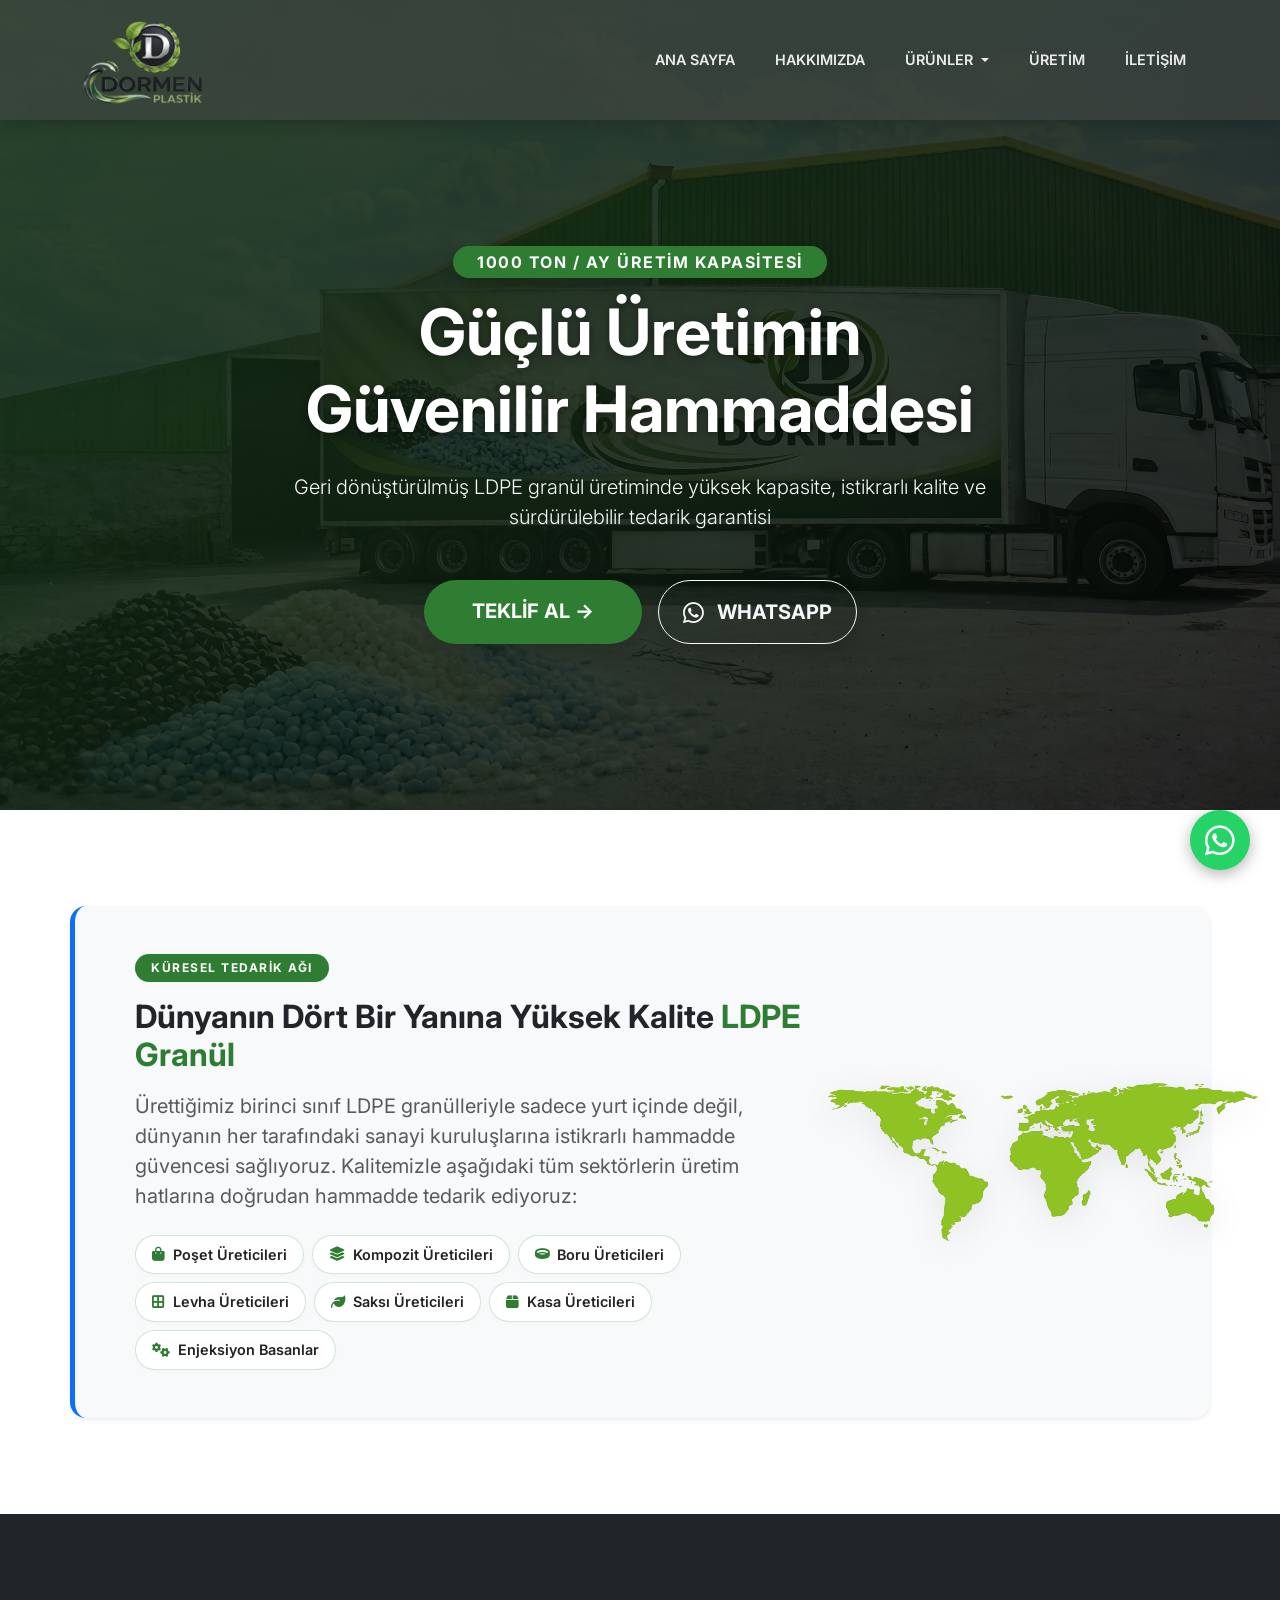
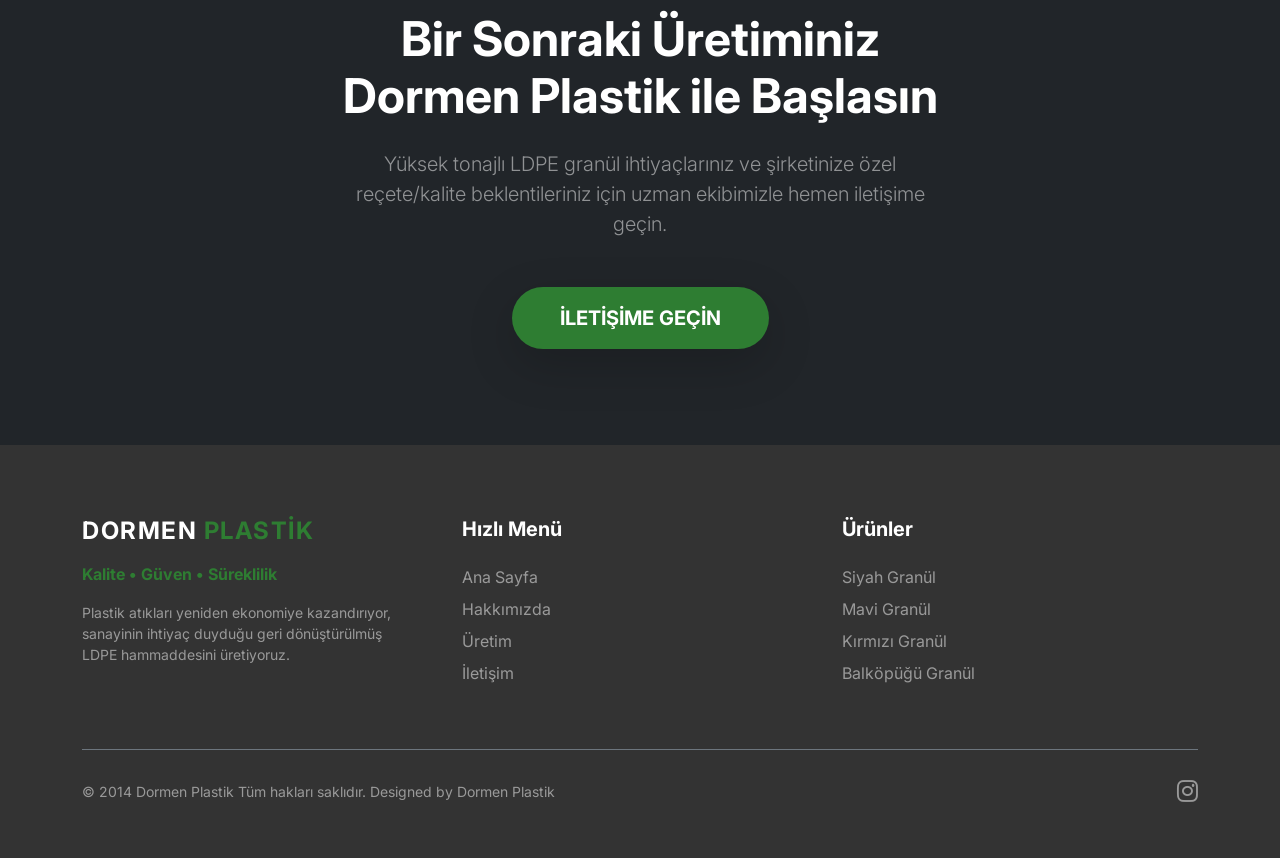
<file: index.html>
<!DOCTYPE html>
<html lang="tr">

<head>
    <meta charset="UTF-8">
    <meta name="viewport" content="width=device-width, initial-scale=1.0">
    <title>Dormen Plastik | Güçlü Üretimin Güvenilir Hammaddesi</title>

    <!-- JPEG Formatında Favicon -->
    <link rel="icon" type="image/jpg" href="assets/img/favicon.jpg">

    <!-- Bootstrap 5 CSS -->
    <link href="https://cdn.jsdelivr.net/npm/bootstrap@5.3.2/dist/css/bootstrap.min.css" rel="stylesheet">
    <!-- FontAwesome İkonları -->
    <link rel="stylesheet" href="https://cdnjs.cloudflare.com/ajax/libs/font-awesome/6.4.2/css/all.min.css">
    <!-- Google Fonts: Inter -->
    <link href="https://fonts.googleapis.com/css2?family=Inter:wght@300;400;600;800&display=swap" rel="stylesheet">
    <!-- Kendi CSS Dosyamız -->
    <link rel="stylesheet" href="assets/css/style.css">
</head>

<body>

    <!-- ================= NAVBAR BAŞLANGICI ================= -->
    <nav class="navbar navbar-expand-lg fixed-top custom-navbar" id="mainNav">
        <div class="container">
            <a class="navbar-brand d-flex align-items-center" href="index.html">
                <img src="assets/img/Logo-Saydam.png" alt="Dormen Plastik Logo" class="navbar-logo me-2">

            </a>
            <button class="navbar-toggler border-0" type="button" data-bs-toggle="collapse" data-bs-target="#navbarNav">
                <i class="fas fa-bars text-white fs-3"></i>
            </button>
            <div class="collapse navbar-collapse justify-content-end" id="navbarNav">
                <ul class="navbar-nav gap-3 align-items-center">
                    <li class="nav-item"><a class="nav-link" href="index.html">ANA SAYFA</a></li>
                    <li class="nav-item"><a class="nav-link" href="hakkimizda.html">HAKKIMIZDA</a></li>

                    <!-- ÜRÜNLER AÇILIR MENÜSÜ (Hover ile açılacak) -->
                    <li class="nav-item dropdown custom-dropdown-container">
                        <a class="nav-link dropdown-toggle" href="urunler.html" id="urunlerDropdown" role="button"
                            aria-expanded="false">
                            ÜRÜNLER
                        </a>
                        <ul class="dropdown-menu custom-dropdown" aria-labelledby="urunlerDropdown">
                            <li><a class="dropdown-item" href="siyah-granul.html">Siyah Granül</a></li>
                            <li><a class="dropdown-item" href="mavi-granul.html">Mavi Granül</a></li>
                            <li><a class="dropdown-item" href="kirmizi-granul.html">Kırmızı Granül</a></li>
                            <li><a class="dropdown-item" href="balkopugu-granul.html">Balköpüğü Granül</a></li>
                        </ul>
                    </li>

                    <li class="nav-item"><a class="nav-link" href="uretim.html">ÜRETİM</a></li>
                    <li class="nav-item"><a class="nav-link" href="iletisim.html">İLETİŞİM</a></li>
                </ul>
            </div>
        </div>
    </nav>
    <!-- ================= NAVBAR BİTİŞİ ================= -->

    <!-- ================= HERO (VİTRİN) ALANI ================= -->
    <section class="hero-section d-flex align-items-center">
        <div class="container text-center hero-content">
            <span class="badge bg-primary mb-3 py-2 px-4 rounded-pill text-uppercase tracking-wide fs-6 shadow">
                1000 TON / AY ÜRETİM KAPASİTESİ
            </span>
            <h1 class="display-3 fw-bolder mb-4 text-white text-shadow-sm">Güçlü Üretimin<br>Güvenilir Hammaddesi</h1>
            <p class="lead mb-5 text-light opacity-90 mx-auto" style="max-width: 700px;">
                Geri dönüştürülmüş LDPE granül üretiminde yüksek kapasite, istikrarlı kalite ve sürdürülebilir tedarik
                garantisi
            </p>
            <div class="d-flex justify-content-center gap-3 flex-wrap">
                <a href="iletisim.html" class="btn btn-custom btn-lg rounded-pill px-5 py-3 fw-bold shadow">
                    TEKLİF AL &rarr;
                </a>
                <a href="https://wa.me/905348197565" target="_blank"
                    class="btn btn-outline-light btn-lg rounded-pill px-4 py-3 fw-bold shadow">
                    <i class="fab fa-whatsapp me-2 fs-4 align-middle"></i> WHATSAPP
                </a>
            </div>
        </div>
    </section>

    <!-- ================= VURUCU MESAJ / KÜRESEL TEDARİK AĞI ================= -->
    <section class="py-5 bg-white">
        <div class="container py-5">
            <div
                class="row align-items-center bg-light rounded-4 p-4 p-md-5 border-start border-5 border-primary shadow-sm">
                <div class="col-lg-8 text-center text-lg-start mb-4 mb-lg-0">
                    <span class="badge bg-primary mb-3 py-2 px-3 rounded-pill text-uppercase tracking-wide">Küresel
                        Tedarik Ağı</span>
                    <h2 class="fw-bolder mb-3 text-dark">Dünyanın Dört Bir Yanına Yüksek Kalite <span
                            class="text-primary">LDPE Granül</span></h2>
                    <p class="text-muted fs-5 mb-4">
                        Ürettiğimiz birinci sınıf LDPE granülleriyle sadece yurt içinde değil, dünyanın her tarafındaki
                        sanayi kuruluşlarına istikrarlı hammadde güvencesi sağlıyoruz. Kalitemizle aşağıdaki tüm
                        sektörlerin üretim hatlarına doğrudan hammadde tedarik ediyoruz:
                    </p>

                    <!-- Hizmet Verilen Sektörler -->
                    <div class="d-flex flex-wrap gap-2 justify-content-center justify-content-lg-start">
                        <span class="sector-badge"><i class="fas fa-shopping-bag me-2"></i>Poşet Üreticileri</span>
                        <span class="sector-badge"><i class="fas fa-layer-group me-2"></i>Kompozit Üreticileri</span>
                        <span class="sector-badge"><i class="fas fa-ring me-2"></i>Boru Üreticileri</span>
                        <span class="sector-badge"><i class="fas fa-border-all me-2"></i>Levha Üreticileri</span>
                        <span class="sector-badge"><i class="fas fa-leaf me-2"></i>Saksı Üreticileri</span>
                        <span class="sector-badge"><i class="fas fa-box me-2"></i>Kasa Üreticileri</span>
                        <span class="sector-badge"><i class="fas fa-cogs me-2"></i>Enjeksiyon Basanlar</span>
                    </div>
                </div>

                <div class="col-lg-4 text-center">
                    <div class="globe-icon-wrapper mx-auto">
                        <img src="assets/img/dunya-haritasi.png" alt="Küresel Tedarik Ağı" class="globe-map-img">
                    </div>
                </div>
            </div>
        </div>
    </section>

    <!-- ================= CALL TO ACTION (HAREKETE GEÇİRİCİ MESAJ) ================= -->
    <section class="py-5 bg-dark text-white text-center">
        <div class="container py-5">
            <h2 class="display-5 fw-bolder mb-4">Bir Sonraki Üretiminiz<br>Dormen Plastik ile Başlasın</h2>
            <p class="lead text-white-50 mb-5 mx-auto" style="max-width: 600px;">
                Yüksek tonajlı LDPE granül ihtiyaçlarınız ve şirketinize özel reçete/kalite beklentileriniz için uzman
                ekibimizle hemen iletişime geçin.
            </p>
            <a href="iletisim.html" class="btn btn-custom btn-lg rounded-pill px-5 py-3 fw-bold shadow-lg">
                İLETİŞİME GEÇİN
            </a>
        </div>
    </section>

    <!-- ================= FOOTER BAŞLANGICI ================= -->
    <footer class="footer-section text-white py-5">
        <div class="container pt-4">
            <div class="row">
                <!-- Sol Kolon: Kurumsal -->
                <div class="col-md-4 mb-4 mb-md-0">
                    <h4 class="fw-bold tracking-wide mb-3">DORMEN <span class="text-primary">PLASTİK</span></h4>
                    <p class="text-primary fw-bold mb-3">Kalite • Güven • Süreklilik</p>
                    <p class="small text-white-50 pe-md-4">
                        Plastik atıkları yeniden ekonomiye kazandırıyor, sanayinin ihtiyaç duyduğu geri dönüştürülmüş
                        LDPE hammaddesini üretiyoruz.
                    </p>
                </div>

                <!-- Orta Kolon: Hızlı Menü -->
                <div class="col-md-4 mb-4 mb-md-0">
                    <h5 class="fw-bold mb-4 text-white">Hızlı Menü</h5>
                    <ul class="list-unstyled">
                        <li class="mb-2"><a href="index.html" class="text-white-50 text-decoration-none footer-link">Ana
                                Sayfa</a></li>
                        <li class="mb-2"><a href="hakkimizda.html"
                                class="text-white-50 text-decoration-none footer-link">Hakkımızda</a></li>
                        <li class="mb-2"><a href="uretim.html"
                                class="text-white-50 text-decoration-none footer-link">Üretim</a></li>
                        <li class="mb-2"><a href="iletisim.html"
                                class="text-white-50 text-decoration-none footer-link">İletişim</a></li>
                    </ul>
                </div>

                <!-- Sağ Kolon: Ürünler -->
                <div class="col-md-4">
                    <h5 class="fw-bold mb-4">
                        <a href="urunler.html" class="text-white text-decoration-none footer-link">Ürünler</a>
                    </h5>
                    <ul class="list-unstyled">
                        <li class="mb-2"><a href="siyah-granul.html"
                                class="text-white-50 text-decoration-none footer-link">Siyah Granül</a></li>
                        <li class="mb-2"><a href="mavi-granul.html"
                                class="text-white-50 text-decoration-none footer-link">Mavi Granül</a></li>
                        <li class="mb-2"><a href="kirmizi-granul.html"
                                class="text-white-50 text-decoration-none footer-link">Kırmızı Granül</a></li>
                        <li class="mb-2"><a href="balkopugu-granul.html"
                                class="text-white-50 text-decoration-none footer-link">Balköpüğü Granül</a></li>
                    </ul>
                </div>
            </div>

            <div
                class="border-top border-secondary mt-5 pt-4 d-flex flex-column flex-md-row justify-content-between align-items-center">
                <p class="small text-white-50 mb-0">&copy; 2014 Dormen Plastik Tüm hakları
                    saklıdır. Designed by <a href="https://www.dormenplastik.com" target="_blank"
                        class="text-white-50 text-decoration-none">Dormen Plastik</a></p>
                <div class="mt-3 mt-md-0">
                    <a href="https://instagram.com/dormenplast" target="_blank"
                        class="text-white-50 fs-4 hover-primary transition"><i class="fab fa-instagram"></i></a>
                </div>
            </div>
        </div>
    </footer>
    <!-- ================= FOOTER BİTİŞİ ================= -->

    <!-- ================= SAĞ ALT WHATSAPP BUTONU ================= -->
    <a href="https://wa.me/905348197565" class="whatsapp-btn" target="_blank" title="WhatsApp'tan Teklif Alın">
        <i class="fab fa-whatsapp"></i>
    </a>

    <!-- SOL ALT EN BAŞA DÖN BUTONU -->
    <button id="scrollToTopBtn" class="scroll-top-btn" title="En Başa Dön">
        <i class="fas fa-chevron-up"></i>
    </button>

    <!-- Bootstrap 5 JS -->
    <script src="https://cdn.jsdelivr.net/npm/bootstrap@5.3.2/dist/js/bootstrap.bundle.min.js"></script>
    <!-- Kendi JS Dosyamız -->
    <script src="assets/js/script.js"></script>

</body>

</html>
</file>
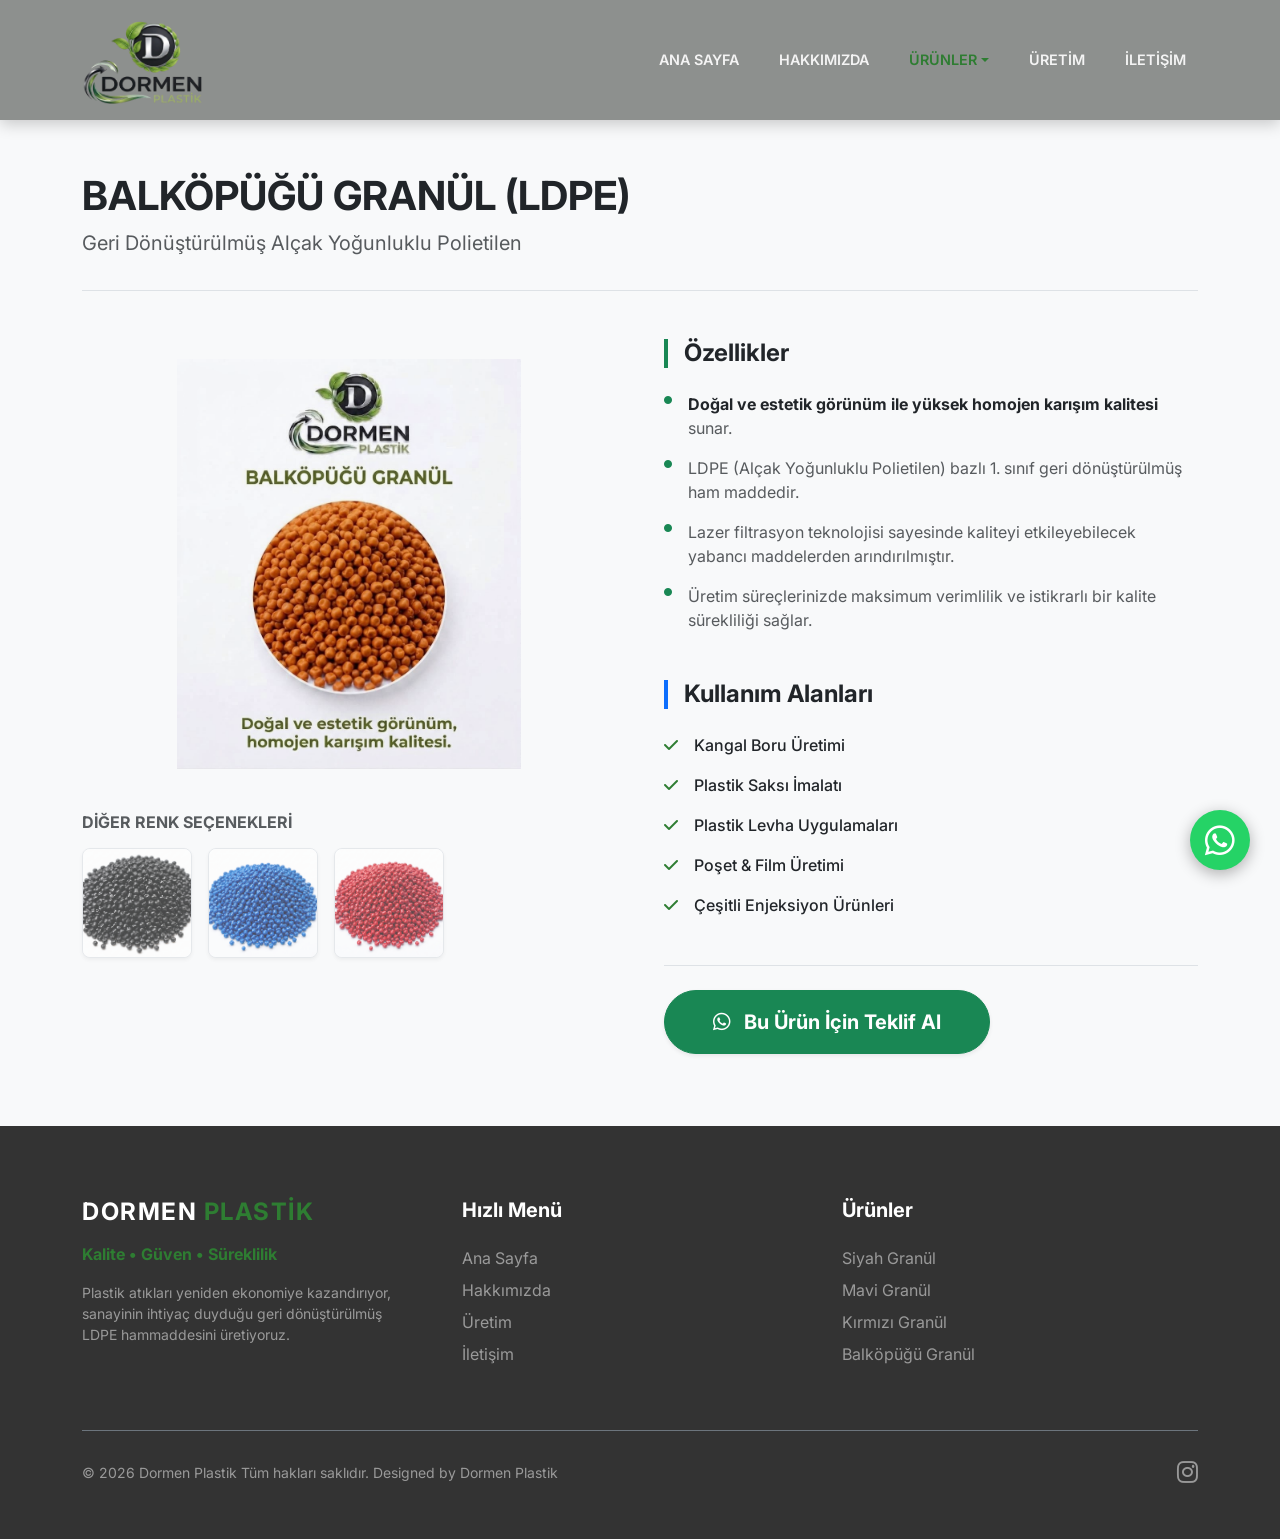
<file: balkopugu-granul.html>
<!DOCTYPE html>
<html lang="tr">

<head>
    <meta charset="UTF-8">
    <meta name="viewport" content="width=device-width, initial-scale=1.0">
    <title>Balköpüğü Granül | Dormen Plastik</title>

    <!-- JPEG Formatında Favicon -->
    <link rel="icon" type="image/jpg" href="assets/img/favicon.jpg">

    <!-- Bootstrap 5 CSS -->
    <link href="https://cdn.jsdelivr.net/npm/bootstrap@5.3.2/dist/css/bootstrap.min.css" rel="stylesheet">
    <!-- FontAwesome İkonları -->
    <link rel="stylesheet" href="https://cdnjs.cloudflare.com/ajax/libs/font-awesome/6.4.2/css/all.min.css">
    <!-- Google Fonts: Inter -->
    <link href="https://fonts.googleapis.com/css2?family=Inter:wght@300;400;600;800&display=swap" rel="stylesheet">
    <!-- Kendi CSS Dosyamız -->
    <link rel="stylesheet" href="assets/css/style.css">
</head>

<body class="bg-light">

    <!-- ================= NAVBAR BAŞLANGICI ================= -->
    <nav class="navbar navbar-expand-lg fixed-top custom-navbar" id="mainNav">
        <div class="container">
            <a class="navbar-brand d-flex align-items-center" href="index.html">
                <img src="assets/img/Logo-Saydam.png" alt="Dormen Plastik Logo" class="navbar-logo me-2">
            </a>
            <button class="navbar-toggler border-0" type="button" data-bs-toggle="collapse" data-bs-target="#navbarNav">
                <i class="fas fa-bars text-white fs-3"></i>
            </button>
            <div class="collapse navbar-collapse justify-content-end" id="navbarNav">
                <ul class="navbar-nav gap-3 align-items-center">
                    <li class="nav-item"><a class="nav-link" href="index.html">ANA SAYFA</a></li>
                    <li class="nav-item"><a class="nav-link" href="hakkimizda.html">HAKKIMIZDA</a></li>

                    <!-- ÜRÜNLER AÇILIR MENÜSÜ -->
                    <li class="nav-item dropdown custom-dropdown-container">
                        <a class="nav-link dropdown-toggle active" href="urunler.html" id="urunlerDropdown" role="button" aria-expanded="false">ÜRÜNLER</a>
                        <ul class="dropdown-menu custom-dropdown" aria-labelledby="urunlerDropdown">
                            <li><a class="dropdown-item" href="siyah-granul.html">Siyah Granül</a></li>
                            <li><a class="dropdown-item" href="mavi-granul.html">Mavi Granül</a></li>
                            <li><a class="dropdown-item" href="kirmizi-granul.html">Kırmızı Granül</a></li>
                            <!-- DİKKAT: Balköpüğü Granül sayfasında olduğumuz için 'active' sınıfı buraya geçti -->
                            <li><a class="dropdown-item active" href="balkopugu-granul.html">Balköpüğü Granül</a></li>
                        </ul>
                    </li>

                    <li class="nav-item"><a class="nav-link" href="uretim.html">ÜRETİM</a></li>
                    <li class="nav-item"><a class="nav-link" href="iletisim.html">İLETİŞİM</a></li>
                </ul>
            </div>
        </div>
    </nav>
    <!-- ================= NAVBAR BİTİŞİ ================= -->

    <!-- ================= ÜRÜN DETAY ALANI ================= -->
    <section class="py-5" style="margin-top: 100px;">
        <div class="container py-4">
            
            <!-- Sayfa Başlığı -->
            <div class="mb-5 border-bottom pb-3">
                <h1 class="fw-bolder text-dark text-uppercase display-6 mb-2">Balköpüğü Granül (LDPE)</h1>
                <p class="text-muted fs-5">Geri Dönüştürülmüş Alçak Yoğunluklu Polietilen</p>
            </div>

            <div class="row g-5">
                
                <!-- SOL KOLON: Fotoğraflar -->
                <div class="col-lg-6">
                    <!-- Ana Büyük Fotoğraf -->
                    <div class="product-main-wrapper mb-4 overflow-hidden">
                        <img src="assets/img/balkopugu-granul-buyuk.jpeg" alt="Balköpüğü Granül" class="w-100 img-fluid product-main-img">
                    </div>

                    <!-- Alt Kısım: Diğer Renkler (Küçük Görseller) -->
                    <h6 class="fw-bold text-muted mb-3">DİĞER RENK SEÇENEKLERİ</h6>
                    <div class="d-flex gap-3 flex-wrap">
                        <!-- Diğer 3 Rengin Thumbnail'leri -->
                        <a href="siyah-granul.html" class="thumbnail-link" title="Siyah Granül İncele">
                            <img src="assets/img/siyah-granul.jpg" alt="Siyah Granül" class="rounded-3 border product-thumbnail shadow-sm">
                        </a>
                        <a href="mavi-granul.html" class="thumbnail-link" title="Mavi Granül İncele">
                            <img src="assets/img/mavi-granul.jpg" alt="Mavi Granül" class="rounded-3 border product-thumbnail shadow-sm">
                        </a>
                        <a href="kirmizi-granul.html" class="thumbnail-link" title="Kırmızı Granül İncele">
                            <img src="assets/img/kirmizi-granul.jpg" alt="Kırmızı Granül" class="rounded-3 border product-thumbnail shadow-sm">
                        </a>
                    </div>
                </div>

                <!-- SAĞ KOLON: Özellikler ve Kullanım Alanları -->
                <div class="col-lg-6">
                    
                    <!-- Özellikler Bölümü -->
                    <h4 class="fw-bold text-dark mb-4 border-start border-4 border-success ps-3">Özellikler</h4>
                    <ul class="list-unstyled mb-5">
                        <li class="mb-3 d-flex align-items-start">
                            <i class="fas fa-circle text-success mt-1 me-3" style="font-size: 8px;"></i>
                            <span class="text-muted"><strong class="text-dark">Doğal ve estetik görünüm ile yüksek homojen karışım kalitesi</strong> sunar.</span>
                        </li>
                        <li class="mb-3 d-flex align-items-start">
                            <i class="fas fa-circle text-success mt-1 me-3" style="font-size: 8px;"></i>
                            <span class="text-muted">LDPE (Alçak Yoğunluklu Polietilen) bazlı 1. sınıf geri dönüştürülmüş ham maddedir.</span>
                        </li>
                        <li class="mb-3 d-flex align-items-start">
                            <i class="fas fa-circle text-success mt-1 me-3" style="font-size: 8px;"></i>
                            <span class="text-muted">Lazer filtrasyon teknolojisi sayesinde kaliteyi etkileyebilecek yabancı maddelerden arındırılmıştır.</span>
                        </li>
                        <li class="mb-3 d-flex align-items-start">
                            <i class="fas fa-circle text-success mt-1 me-3" style="font-size: 8px;"></i>
                            <span class="text-muted">Üretim süreçlerinizde maksimum verimlilik ve istikrarlı bir kalite sürekliliği sağlar.</span>
                        </li>
                    </ul>

                    <!-- Kullanım Alanları Bölümü -->
                    <h4 class="fw-bold text-dark mb-4 border-start border-4 border-primary ps-3">Kullanım Alanları</h4>
                    <ul class="list-unstyled">
                        <li class="mb-3 d-flex align-items-center">
                            <i class="fas fa-check text-primary me-3"></i>
                            <span class="fw-medium text-dark">Kangal Boru Üretimi</span>
                        </li>
                        <li class="mb-3 d-flex align-items-center">
                            <i class="fas fa-check text-primary me-3"></i>
                            <span class="fw-medium text-dark">Plastik Saksı İmalatı</span>
                        </li>
                        <li class="mb-3 d-flex align-items-center">
                            <i class="fas fa-check text-primary me-3"></i>
                            <span class="fw-medium text-dark">Plastik Levha Uygulamaları</span>
                        </li>
                        <li class="mb-3 d-flex align-items-center">
                            <i class="fas fa-check text-primary me-3"></i>
                            <span class="fw-medium text-dark">Poşet & Film Üretimi</span>
                        </li>
                        <li class="mb-3 d-flex align-items-center">
                            <i class="fas fa-check text-primary me-3"></i>
                            <span class="fw-medium text-dark">Çeşitli Enjeksiyon Ürünleri</span>
                        </li>
                    </ul>

                    <!-- Harekete Geçirici Buton -->
                    <div class="mt-5 pt-4 border-top">
                        <a href="iletisim.html" class="btn btn-success btn-lg px-5 py-3 fw-bold shadow-sm rounded-pill">
                            <i class="fab fa-whatsapp me-2"></i> Bu Ürün İçin Teklif Al
                        </a>
                    </div>

                </div>
            </div>
        </div>
    </section>

    <!-- ================= FOOTER BAŞLANGICI ================= -->
    <footer class="footer-section text-white py-5">
        <div class="container pt-4">
            <div class="row">
                <!-- Sol Kolon: Kurumsal -->
                <div class="col-md-4 mb-4 mb-md-0">
                    <h4 class="fw-bold tracking-wide mb-3">DORMEN <span class="text-primary">PLASTİK</span></h4>
                    <p class="text-primary fw-bold mb-3">Kalite • Güven • Süreklilik</p>
                    <p class="small text-white-50 pe-md-4">
                        Plastik atıkları yeniden ekonomiye kazandırıyor, sanayinin ihtiyaç duyduğu geri dönüştürülmüş
                        LDPE hammaddesini üretiyoruz.
                    </p>
                </div>

                <!-- Orta Kolon: Hızlı Menü -->
                <div class="col-md-4 mb-4 mb-md-0">
                    <h5 class="fw-bold mb-4 text-white">Hızlı Menü</h5>
                    <ul class="list-unstyled">
                        <li class="mb-2"><a href="index.html" class="text-white-50 text-decoration-none footer-link">Ana Sayfa</a></li>
                        <li class="mb-2"><a href="hakkimizda.html" class="text-white-50 text-decoration-none footer-link">Hakkımızda</a></li>
                        <li class="mb-2"><a href="uretim.html" class="text-white-50 text-decoration-none footer-link">Üretim</a></li>
                        <li class="mb-2"><a href="iletisim.html" class="text-white-50 text-decoration-none footer-link">İletişim</a></li>
                    </ul>
                </div>

                <!-- Sağ Kolon: Ürünler -->
                <div class="col-md-4">
                    <h5 class="fw-bold mb-4">
                        <a href="urunler.html" class="text-white text-decoration-none footer-link">Ürünler</a>
                    </h5>
                    <ul class="list-unstyled">
                        <li class="mb-2"><a href="siyah-granul.html" class="text-white-50 text-decoration-none footer-link">Siyah Granül</a></li>
                        <li class="mb-2"><a href="mavi-granul.html" class="text-white-50 text-decoration-none footer-link">Mavi Granül</a></li>
                        <li class="mb-2"><a href="kirmizi-granul.html" class="text-white-50 text-decoration-none footer-link">Kırmızı Granül</a></li>
                        <li class="mb-2"><a href="balkopugu-granul.html" class="text-white-50 text-decoration-none footer-link">Balköpüğü Granül</a></li>
                    </ul>
                </div>
            </div>

            <div class="border-top border-secondary mt-5 pt-4 d-flex flex-column flex-md-row justify-content-between align-items-center">
                <p class="small text-white-50 mb-0">&copy; 2026 Dormen Plastik Tüm hakları saklıdır. Designed by <a href="https://www.dormenplastik.com" target="_blank" class="text-white-50 text-decoration-none">Dormen Plastik</a></p>
                <div class="mt-3 mt-md-0">
                    <a href="https://instagram.com/dormenplast" target="_blank" class="text-white-50 fs-4 hover-primary transition"><i class="fab fa-instagram"></i></a>
                </div>
            </div>
        </div>
    </footer>
    <!-- ================= FOOTER BİTİŞİ ================= -->

    <!-- ================= SAĞ ALT WHATSAPP BUTONU ================= -->
    <a href="https://wa.me/905348197565" class="whatsapp-btn" target="_blank" title="WhatsApp'tan Teklif Alın">
        <i class="fab fa-whatsapp"></i>
    </a>

    <!-- SOL ALT EN BAŞA DÖN BUTONU -->
    <button id="scrollToTopBtn" class="scroll-top-btn" title="En Başa Dön">
        <i class="fas fa-chevron-up"></i>
    </button>

    <!-- Bootstrap 5 JS -->
    <script src="https://cdn.jsdelivr.net/npm/bootstrap@5.3.2/dist/js/bootstrap.bundle.min.js"></script>
    <!-- Kendi JS Dosyamız -->
    <script src="assets/js/script.js"></script>

</body>
</html>
</file>
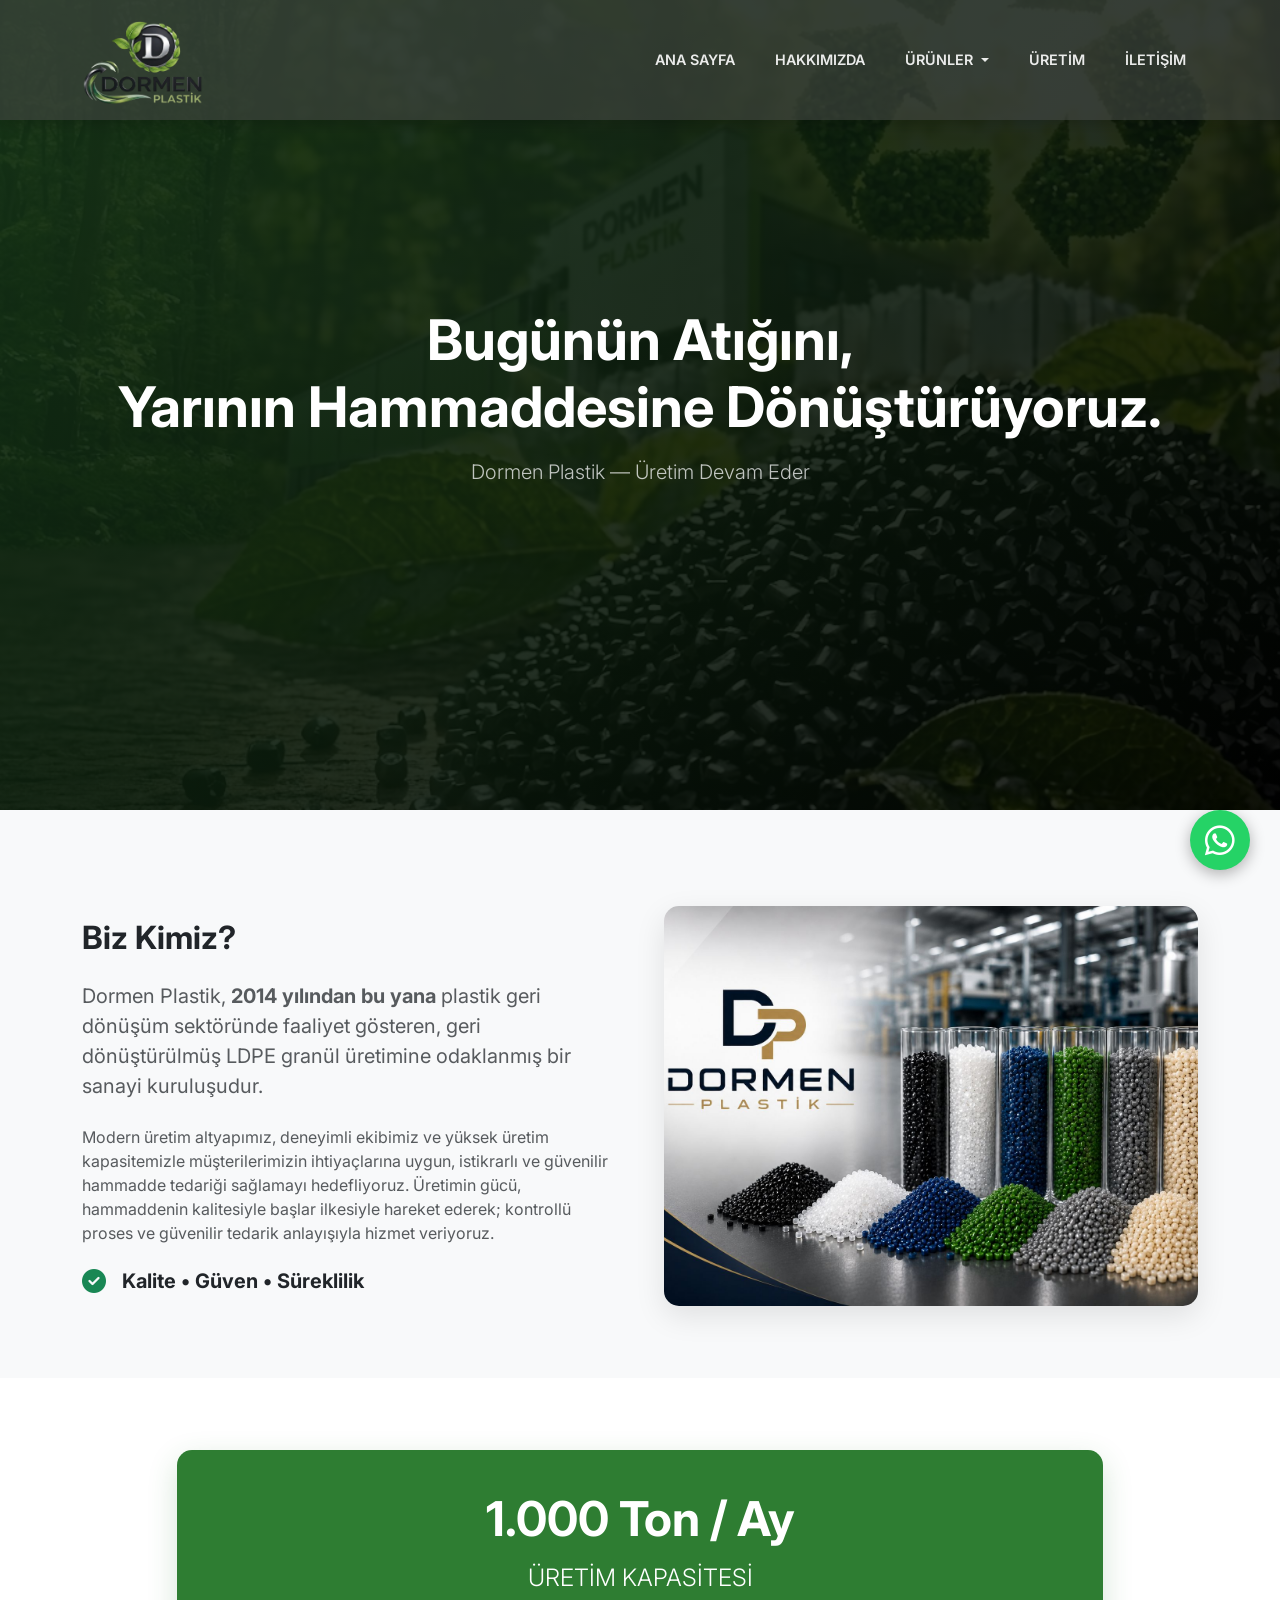
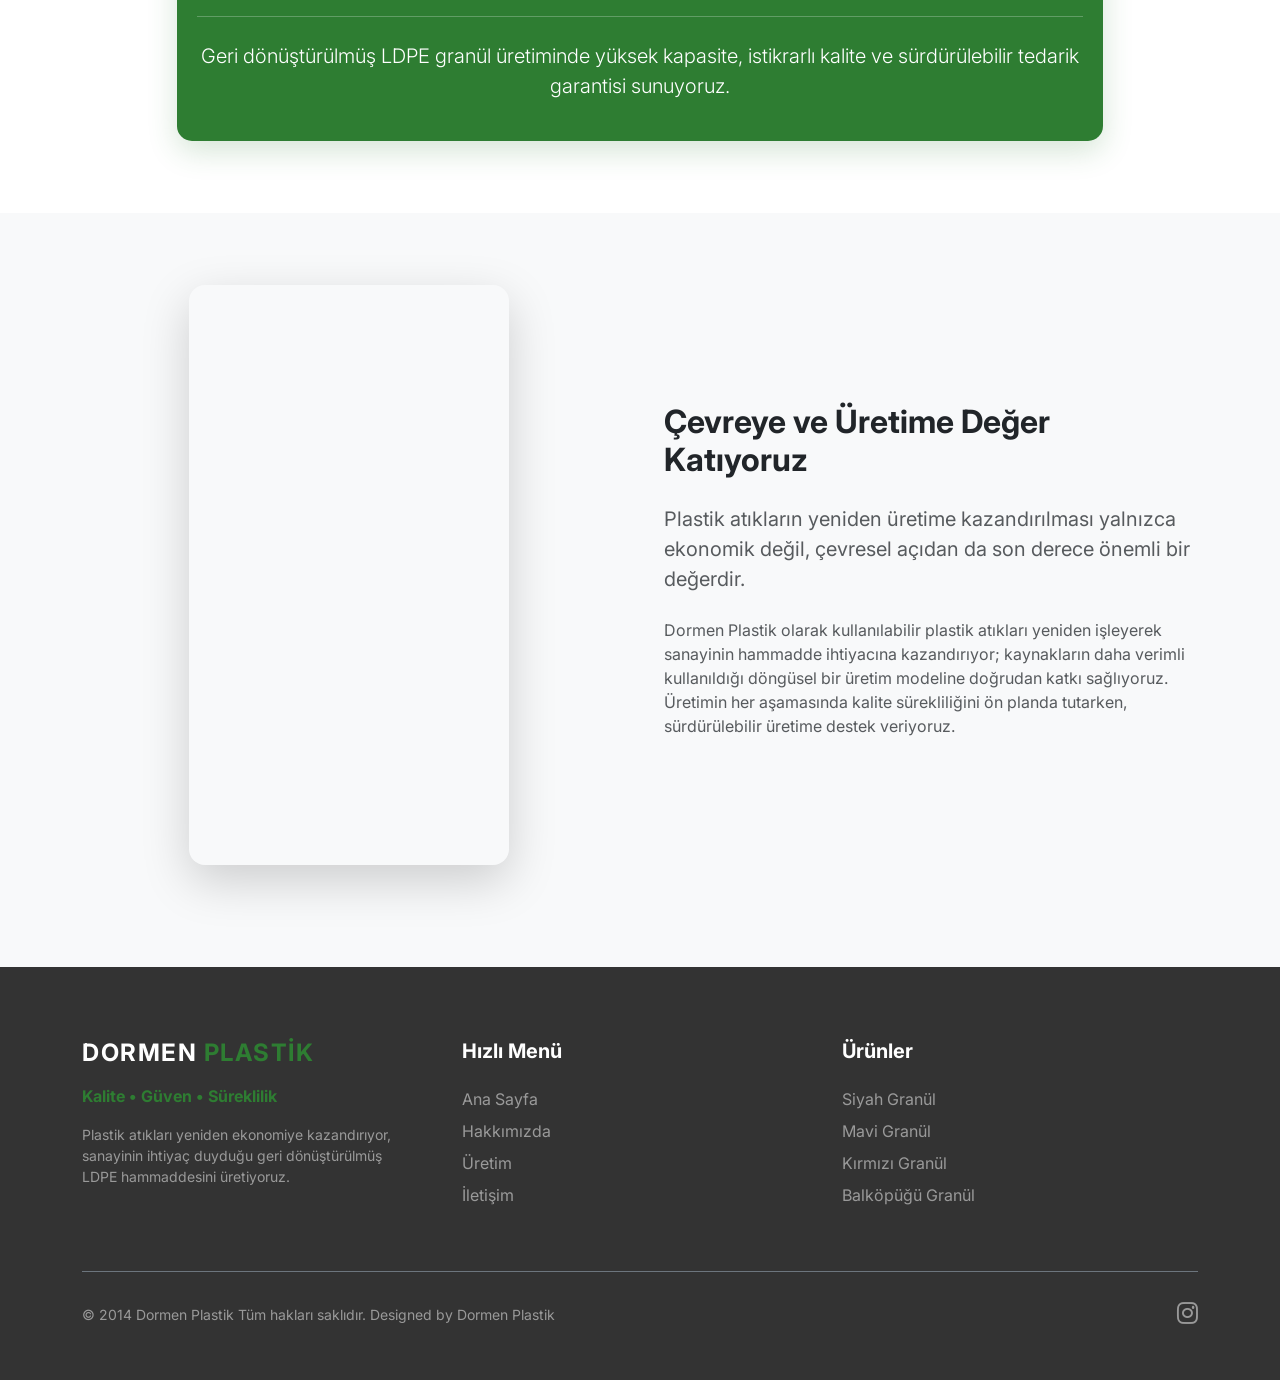
<file: hakkimizda.html>
<!DOCTYPE html>
<html lang="tr">

<head>
    <meta charset="UTF-8">
    <meta name="viewport" content="width=device-width, initial-scale=1.0">
    <title>Hakkımızda | Dormen Plastik</title>

    <!-- JPEG Formatında Favicon -->
    <link rel="icon" type="image/jpg" href="assets/img/favicon.jpg">

    <!-- Bootstrap 5 CSS -->
    <link href="https://cdn.jsdelivr.net/npm/bootstrap@5.3.2/dist/css/bootstrap.min.css" rel="stylesheet">
    <!-- FontAwesome İkonları -->
    <link rel="stylesheet" href="https://cdnjs.cloudflare.com/ajax/libs/font-awesome/6.4.2/css/all.min.css">
    <!-- Google Fonts: Inter -->
    <link href="https://fonts.googleapis.com/css2?family=Inter:wght@300;400;600;800&display=swap" rel="stylesheet">
    <!-- Kendi CSS Dosyamız -->
    <link rel="stylesheet" href="assets/css/style.css">
</head>

<body class="bg-light">

    <!-- ================= NAVBAR BAŞLANGICI ================= -->
    <nav class="navbar navbar-expand-lg fixed-top custom-navbar" id="mainNav">
        <div class="container">
            <a class="navbar-brand d-flex align-items-center" href="index.html">
                <img src="assets/img/Logo-Saydam.png" alt="Dormen Plastik Logo" class="navbar-logo me-2">

            </a>
            <button class="navbar-toggler border-0" type="button" data-bs-toggle="collapse" data-bs-target="#navbarNav">
                <i class="fas fa-bars text-white fs-3"></i>
            </button>
            <div class="collapse navbar-collapse justify-content-end" id="navbarNav">
                <ul class="navbar-nav gap-3 align-items-center">
                    <li class="nav-item"><a class="nav-link" href="index.html">ANA SAYFA</a></li>
                    <li class="nav-item"><a class="nav-link" href="hakkimizda.html">HAKKIMIZDA</a></li>

                    <!-- ÜRÜNLER AÇILIR MENÜSÜ (Hover ile açılacak) -->
                    <li class="nav-item dropdown custom-dropdown-container">
                        <a class="nav-link dropdown-toggle" href="urunler.html" id="urunlerDropdown" role="button"
                            aria-expanded="false">
                            ÜRÜNLER
                        </a>
                        <ul class="dropdown-menu custom-dropdown" aria-labelledby="urunlerDropdown">
                            <li><a class="dropdown-item" href="siyah-granul.html">Siyah Granül</a></li>
                            <li><a class="dropdown-item" href="mavi-granul.html">Mavi Granül</a></li>
                            <li><a class="dropdown-item" href="kirmizi-granul.html">Kırmızı Granül</a></li>
                            <li><a class="dropdown-item" href="balkopugu-granul.html">Balköpüğü Granül</a></li>
                        </ul>
                    </li>

                    <li class="nav-item"><a class="nav-link" href="uretim.html">ÜRETİM</a></li>
                    <li class="nav-item"><a class="nav-link" href="iletisim.html">İLETİŞİM</a></li>
                </ul>
            </div>
        </div>
    </nav>
    <!-- ================= NAVBAR BİTİŞİ ================= -->

    <!-- ================= HAKKIMIZDA BAŞLIK BANNERI ================= -->
    <section class="hakkimizda-hero d-flex align-items-center text-white">
        <div class="container text-center">

            <h1 class="display-4 fw-bolder mb-3">Bugünün Atığını,<br>Yarının Hammaddesine Dönüştürüyoruz.</h1>
            <p class="lead text-light opacity-75 mx-auto" style="max-width: 750px;">
                Dormen Plastik — Üretim Devam Eder
            </p>
        </div>
    </section>

    <!-- ================= 1. BÖLÜM: BİZ KİMİZ? ================= -->
    <section class="py-5 mt-4">
        <div class="container py-4">
            <div class="row align-items-center g-5">
                <div class="col-lg-6">
                    <h2 class="fw-bolder mb-4 text-dark">Biz Kimiz?</h2>
                    <p class="text-muted fs-5 mb-4">
                        Dormen Plastik, <strong>2014 yılından bu yana</strong> plastik geri dönüşüm sektöründe faaliyet
                        gösteren, geri dönüştürülmüş LDPE granül üretimine odaklanmış bir sanayi kuruluşudur.
                    </p>
                    <p class="text-muted">
                        Modern üretim altyapımız, deneyimli ekibimiz ve yüksek üretim kapasitemizle müşterilerimizin
                        ihtiyaçlarına uygun, istikrarlı ve güvenilir hammadde tedariği sağlamayı hedefliyoruz. Üretimin
                        gücü, hammaddenin kalitesiyle başlar ilkesiyle hareket ederek; kontrollü proses ve güvenilir
                        tedarik anlayışıyla hizmet veriyoruz.
                    </p>
                    <div class="d-flex align-items-center mt-4">
                        <i class="fas fa-check-circle text-success fs-4 me-3"></i>
                        <h5 class="fw-bold mb-0 text-dark">Kalite • Güven • Süreklilik</h5>
                    </div>
                </div>
                <div class="col-lg-6">
                    <!-- DİKKAT: Buraya ofis veya ekip odaklı bir fotoğraf ekleyebilirsin -->
                    <img src="assets/img/hakkimizda-1.jpg" alt="Dormen Plastik Kurumsal" class="kurumsal-img">
                </div>
            </div>
        </div>
    </section>

    <!-- ================= 2. BÖLÜM: KAPASİTE VE İSTATİSTİKLER ================= -->
    <section class="py-5 bg-white">
        <div class="container py-4">
            <div class="row justify-content-center">
                <div class="col-lg-10">
                    <div class="stats-card">
                        <h2 class="display-5 fw-bolder mb-3">1.000 Ton / Ay</h2>
                        <h4 class="fw-light mb-0">ÜRETİM KAPASİTESİ</h4>
                        <div class="mt-4 pt-4 border-top border-light border-opacity-25">
                            <p class="lead mb-0">
                                Geri dönüştürülmüş LDPE granül üretiminde yüksek kapasite, istikrarlı kalite ve
                                sürdürülebilir tedarik garantisi sunuyoruz.
                            </p>
                        </div>
                    </div>
                </div>
            </div>
        </div>
    </section>

    <!-- ================= 3. BÖLÜM: VİZYON & SÜRDÜRÜLEBİLİRLİK ================= -->
    <section class="py-5 mb-4">
        <div class="container py-4">
            <div class="row align-items-center g-5 flex-lg-row-reverse">
                <div class="col-lg-6">
                    <h2 class="fw-bolder mb-4 text-dark">Çevreye ve Üretime Değer Katıyoruz</h2>
                    <p class="text-muted fs-5 mb-4">
                        Plastik atıkların yeniden üretime kazandırılması yalnızca ekonomik değil, çevresel açıdan da son
                        derece önemli bir değerdir.
                    </p>
                    <p class="text-muted">
                        Dormen Plastik olarak kullanılabilir plastik atıkları yeniden işleyerek sanayinin hammadde
                        ihtiyacına kazandırıyor; kaynakların daha verimli kullanıldığı döngüsel bir üretim modeline
                        doğrudan katkı sağlıyoruz. Üretimin her aşamasında kalite sürekliliğini ön planda tutarken,
                        sürdürülebilir üretime destek veriyoruz.
                    </p>
                </div>
                <div class="col-lg-6 text-center">
                    <!-- ÜRETİM / FİLTRASYON MAKİNE GÖRSELİ -->
                    <video class="rounded-4 shadow-lg"
                        style="width: 100%; max-width: 320px; height: 580px; object-fit: cover;" autoplay muted loop
                        playsinline>
                        <source src="assets/img/hakkimizda-2.mp4" type="video/mp4">
                        Tarayıcınız video etiketini desteklemiyor.
                    </video>
                </div>
            </div>
        </div>
    </section>

    <!-- ================= FOOTER BAŞLANGICI ================= -->
    <footer class="footer-section text-white py-5">
        <div class="container pt-4">
            <div class="row">
                <!-- Sol Kolon: Kurumsal -->
                <div class="col-md-4 mb-4 mb-md-0">
                    <h4 class="fw-bold tracking-wide mb-3">DORMEN <span class="text-primary">PLASTİK</span></h4>
                    <p class="text-primary fw-bold mb-3">Kalite • Güven • Süreklilik</p>
                    <p class="small text-white-50 pe-md-4">
                        Plastik atıkları yeniden ekonomiye kazandırıyor, sanayinin ihtiyaç duyduğu geri dönüştürülmüş
                        LDPE hammaddesini üretiyoruz.
                    </p>
                </div>

                <!-- Orta Kolon: Hızlı Menü -->
                <div class="col-md-4 mb-4 mb-md-0">
                    <h5 class="fw-bold mb-4 text-white">Hızlı Menü</h5>
                    <ul class="list-unstyled">
                        <li class="mb-2"><a href="index.html" class="text-white-50 text-decoration-none footer-link">Ana
                                Sayfa</a></li>
                        <li class="mb-2"><a href="hakkimizda.html"
                                class="text-white-50 text-decoration-none footer-link">Hakkımızda</a></li>
                        <li class="mb-2"><a href="uretim.html"
                                class="text-white-50 text-decoration-none footer-link">Üretim</a></li>
                        <li class="mb-2"><a href="iletisim.html"
                                class="text-white-50 text-decoration-none footer-link">İletişim</a></li>
                    </ul>
                </div>

                <!-- Sağ Kolon: Ürünler -->
                <div class="col-md-4">
                    <h5 class="fw-bold mb-4">
                        <a href="urunler.html" class="text-white text-decoration-none footer-link">Ürünler</a>
                    </h5>
                    <ul class="list-unstyled">
                        <li class="mb-2"><a href="siyah-granul.html"
                                class="text-white-50 text-decoration-none footer-link">Siyah Granül</a></li>
                        <li class="mb-2"><a href="mavi-granul.html"
                                class="text-white-50 text-decoration-none footer-link">Mavi Granül</a></li>
                        <li class="mb-2"><a href="kirmizi-granul.html"
                                class="text-white-50 text-decoration-none footer-link">Kırmızı Granül</a></li>
                        <li class="mb-2"><a href="balkopugu-granul.html"
                                class="text-white-50 text-decoration-none footer-link">Balköpüğü Granül</a></li>
                    </ul>
                </div>
            </div>

            <div
                class="border-top border-secondary mt-5 pt-4 d-flex flex-column flex-md-row justify-content-between align-items-center">
                <p class="small text-white-50 mb-0">&copy; 2014 Dormen Plastik Tüm hakları
                    saklıdır. Designed by <a href="https://www.dormenplastik.com" target="_blank"
                        class="text-white-50 text-decoration-none">Dormen Plastik</a></p>
                <div class="mt-3 mt-md-0">
                    <a href="https://instagram.com/dormenplast" target="_blank"
                        class="text-white-50 fs-4 hover-primary transition"><i class="fab fa-instagram"></i></a>
                </div>
            </div>
        </div>
    </footer>
    <!-- ================= FOOTER BİTİŞİ ================= -->

    <!-- ================= SAĞ ALT WHATSAPP BUTONU ================= -->
    <a href="https://wa.me/905348197565" class="whatsapp-btn" target="_blank" title="WhatsApp'tan Teklif Alın">
        <i class="fab fa-whatsapp"></i>
    </a>

    <!-- SOL ALT EN BAŞA DÖN BUTONU -->
    <button id="scrollToTopBtn" class="scroll-top-btn" title="En Başa Dön">
        <i class="fas fa-chevron-up"></i>
    </button>

    <!-- Bootstrap 5 JS -->
    <script src="https://cdn.jsdelivr.net/npm/bootstrap@5.3.2/dist/js/bootstrap.bundle.min.js"></script>
    <!-- Kendi JS Dosyamız -->
    <script src="assets/js/script.js"></script>

</body>

</html>
</file>
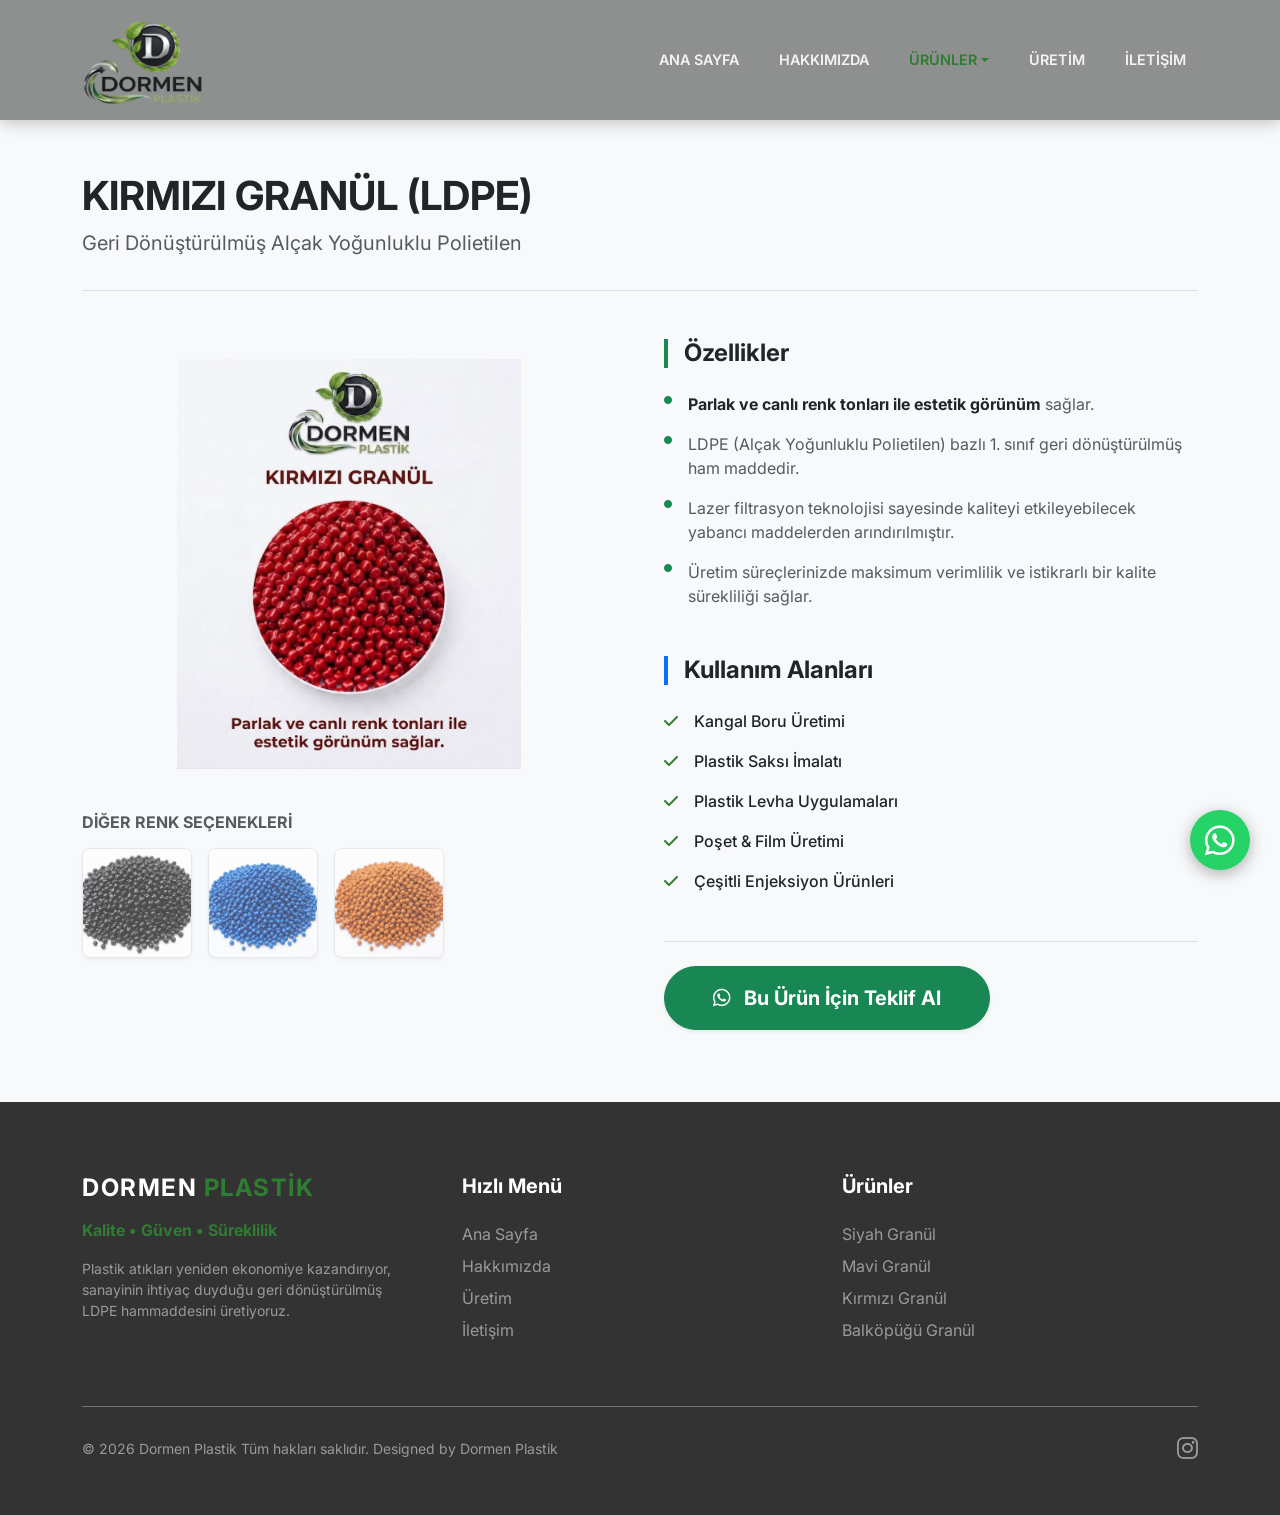
<file: kirmizi-granul.html>
<!DOCTYPE html>
<html lang="tr">

<head>
    <meta charset="UTF-8">
    <meta name="viewport" content="width=device-width, initial-scale=1.0">
    <title>Kırmızı Granül | Dormen Plastik</title>

    <!-- JPEG Formatında Favicon -->
    <link rel="icon" type="image/jpg" href="assets/img/favicon.jpg">

    <!-- Bootstrap 5 CSS -->
    <link href="https://cdn.jsdelivr.net/npm/bootstrap@5.3.2/dist/css/bootstrap.min.css" rel="stylesheet">
    <!-- FontAwesome İkonları -->
    <link rel="stylesheet" href="https://cdnjs.cloudflare.com/ajax/libs/font-awesome/6.4.2/css/all.min.css">
    <!-- Google Fonts: Inter -->
    <link href="https://fonts.googleapis.com/css2?family=Inter:wght@300;400;600;800&display=swap" rel="stylesheet">
    <!-- Kendi CSS Dosyamız -->
    <link rel="stylesheet" href="assets/css/style.css">
</head>

<body class="bg-light">

    <!-- ================= NAVBAR BAŞLANGICI ================= -->
    <nav class="navbar navbar-expand-lg fixed-top custom-navbar" id="mainNav">
        <div class="container">
            <a class="navbar-brand d-flex align-items-center" href="index.html">
                <img src="assets/img/Logo-Saydam.png" alt="Dormen Plastik Logo" class="navbar-logo me-2">
            </a>
            <button class="navbar-toggler border-0" type="button" data-bs-toggle="collapse" data-bs-target="#navbarNav">
                <i class="fas fa-bars text-white fs-3"></i>
            </button>
            <div class="collapse navbar-collapse justify-content-end" id="navbarNav">
                <ul class="navbar-nav gap-3 align-items-center">
                    <li class="nav-item"><a class="nav-link" href="index.html">ANA SAYFA</a></li>
                    <li class="nav-item"><a class="nav-link" href="hakkimizda.html">HAKKIMIZDA</a></li>

                    <!-- ÜRÜNLER AÇILIR MENÜSÜ -->
                    <li class="nav-item dropdown custom-dropdown-container">
                        <a class="nav-link dropdown-toggle active" href="urunler.html" id="urunlerDropdown" role="button" aria-expanded="false">ÜRÜNLER</a>
                        <ul class="dropdown-menu custom-dropdown" aria-labelledby="urunlerDropdown">
                            <li><a class="dropdown-item" href="siyah-granul.html">Siyah Granül</a></li>
                            <li><a class="dropdown-item" href="mavi-granul.html">Mavi Granül</a></li>
                            <!-- DİKKAT: Kırmızı Granül sayfasında olduğumuz için 'active' sınıfı buraya geçti -->
                            <li><a class="dropdown-item active" href="kirmizi-granul.html">Kırmızı Granül</a></li>
                            <li><a class="dropdown-item" href="balkopugu-granul.html">Balköpüğü Granül</a></li>
                        </ul>
                    </li>

                    <li class="nav-item"><a class="nav-link" href="uretim.html">ÜRETİM</a></li>
                    <li class="nav-item"><a class="nav-link" href="iletisim.html">İLETİŞİM</a></li>
                </ul>
            </div>
        </div>
    </nav>
    <!-- ================= NAVBAR BİTİŞİ ================= -->

    <!-- ================= ÜRÜN DETAY ALANI ================= -->
    <section class="py-5" style="margin-top: 100px;">
        <div class="container py-4">
            
            <!-- Sayfa Başlığı -->
            <div class="mb-5 border-bottom pb-3">
                <h1 class="fw-bolder text-dark text-uppercase display-6 mb-2">Kırmızı Granül (LDPE)</h1>
                <p class="text-muted fs-5">Geri Dönüştürülmüş Alçak Yoğunluklu Polietilen</p>
            </div>

            <div class="row g-5">
                
                <!-- SOL KOLON: Fotoğraflar -->
                <div class="col-lg-6">
                    <!-- Ana Büyük Fotoğraf -->
                    <div class="product-main-wrapper mb-4 overflow-hidden">
                        <img src="assets/img/kirmizi-granul-buyuk.jpeg" alt="Kırmızı Granül" class="w-100 img-fluid product-main-img">
                    </div>

                    <!-- Alt Kısım: Diğer Renkler (Küçük Görseller) -->
                    <h6 class="fw-bold text-muted mb-3">DİĞER RENK SEÇENEKLERİ</h6>
                    <div class="d-flex gap-3 flex-wrap">
                        <a href="siyah-granul.html" class="thumbnail-link" title="Siyah Granül İncele">
                            <img src="assets/img/siyah-granul.jpg" alt="Siyah Granül" class="rounded-3 border product-thumbnail shadow-sm">
                        </a>
                        <a href="mavi-granul.html" class="thumbnail-link" title="Mavi Granül İncele">
                            <img src="assets/img/mavi-granul.jpg" alt="Mavi Granül" class="rounded-3 border product-thumbnail shadow-sm">
                        </a>
                        <a href="balkopugu-granul.html" class="thumbnail-link" title="Balköpüğü Granül İncele">
                            <img src="assets/img/balkopugu-granul.jpg" alt="Balköpüğü Granül" class="rounded-3 border product-thumbnail shadow-sm">
                        </a>
                    </div>
                </div>

                <!-- SAĞ KOLON: Özellikler ve Kullanım Alanları -->
                <div class="col-lg-6">
                    
                    <!-- Özellikler Bölümü -->
                    <h4 class="fw-bold text-dark mb-4 border-start border-4 border-success ps-3">Özellikler</h4>
                    <ul class="list-unstyled mb-5">
                        <li class="mb-3 d-flex align-items-start">
                            <i class="fas fa-circle text-success mt-1 me-3" style="font-size: 8px;"></i>
                            <span class="text-muted"><strong class="text-dark">Parlak ve canlı renk tonları ile estetik görünüm</strong> sağlar.</span>
                        </li>
                        <li class="mb-3 d-flex align-items-start">
                            <i class="fas fa-circle text-success mt-1 me-3" style="font-size: 8px;"></i>
                            <span class="text-muted">LDPE (Alçak Yoğunluklu Polietilen) bazlı 1. sınıf geri dönüştürülmüş ham maddedir.</span>
                        </li>
                        <li class="mb-3 d-flex align-items-start">
                            <i class="fas fa-circle text-success mt-1 me-3" style="font-size: 8px;"></i>
                            <span class="text-muted">Lazer filtrasyon teknolojisi sayesinde kaliteyi etkileyebilecek yabancı maddelerden arındırılmıştır.</span>
                        </li>
                        <li class="mb-3 d-flex align-items-start">
                            <i class="fas fa-circle text-success mt-1 me-3" style="font-size: 8px;"></i>
                            <span class="text-muted">Üretim süreçlerinizde maksimum verimlilik ve istikrarlı bir kalite sürekliliği sağlar.</span>
                        </li>
                    </ul>

                    <!-- Kullanım Alanları Bölümü -->
                    <h4 class="fw-bold text-dark mb-4 border-start border-4 border-primary ps-3">Kullanım Alanları</h4>
                    <ul class="list-unstyled">
                        <li class="mb-3 d-flex align-items-center">
                            <i class="fas fa-check text-primary me-3"></i>
                            <span class="fw-medium text-dark">Kangal Boru Üretimi</span>
                        </li>
                        <li class="mb-3 d-flex align-items-center">
                            <i class="fas fa-check text-primary me-3"></i>
                            <span class="fw-medium text-dark">Plastik Saksı İmalatı</span>
                        </li>
                        <li class="mb-3 d-flex align-items-center">
                            <i class="fas fa-check text-primary me-3"></i>
                            <span class="fw-medium text-dark">Plastik Levha Uygulamaları</span>
                        </li>
                        <li class="mb-3 d-flex align-items-center">
                            <i class="fas fa-check text-primary me-3"></i>
                            <span class="fw-medium text-dark">Poşet & Film Üretimi</span>
                        </li>
                        <li class="mb-3 d-flex align-items-center">
                            <i class="fas fa-check text-primary me-3"></i>
                            <span class="fw-medium text-dark">Çeşitli Enjeksiyon Ürünleri</span>
                        </li>
                    </ul>

                    <!-- Harekete Geçirici Buton -->
                    <div class="mt-5 pt-4 border-top">
                        <a href="iletisim.html" class="btn btn-success btn-lg px-5 py-3 fw-bold shadow-sm rounded-pill">
                            <i class="fab fa-whatsapp me-2"></i> Bu Ürün İçin Teklif Al
                        </a>
                    </div>

                </div>
            </div>
        </div>
    </section>

    <!-- ================= FOOTER BAŞLANGICI ================= -->
    <footer class="footer-section text-white py-5">
        <div class="container pt-4">
            <div class="row">
                <!-- Sol Kolon: Kurumsal -->
                <div class="col-md-4 mb-4 mb-md-0">
                    <h4 class="fw-bold tracking-wide mb-3">DORMEN <span class="text-primary">PLASTİK</span></h4>
                    <p class="text-primary fw-bold mb-3">Kalite • Güven • Süreklilik</p>
                    <p class="small text-white-50 pe-md-4">
                        Plastik atıkları yeniden ekonomiye kazandırıyor, sanayinin ihtiyaç duyduğu geri dönüştürülmüş
                        LDPE hammaddesini üretiyoruz.
                    </p>
                </div>

                <!-- Orta Kolon: Hızlı Menü -->
                <div class="col-md-4 mb-4 mb-md-0">
                    <h5 class="fw-bold mb-4 text-white">Hızlı Menü</h5>
                    <ul class="list-unstyled">
                        <li class="mb-2"><a href="index.html" class="text-white-50 text-decoration-none footer-link">Ana Sayfa</a></li>
                        <li class="mb-2"><a href="hakkimizda.html" class="text-white-50 text-decoration-none footer-link">Hakkımızda</a></li>
                        <li class="mb-2"><a href="uretim.html" class="text-white-50 text-decoration-none footer-link">Üretim</a></li>
                        <li class="mb-2"><a href="iletisim.html" class="text-white-50 text-decoration-none footer-link">İletişim</a></li>
                    </ul>
                </div>

                <!-- Sağ Kolon: Ürünler -->
                <div class="col-md-4">
                    <h5 class="fw-bold mb-4">
                        <a href="urunler.html" class="text-white text-decoration-none footer-link">Ürünler</a>
                    </h5>
                    <ul class="list-unstyled">
                        <li class="mb-2"><a href="siyah-granul.html" class="text-white-50 text-decoration-none footer-link">Siyah Granül</a></li>
                        <li class="mb-2"><a href="mavi-granul.html" class="text-white-50 text-decoration-none footer-link">Mavi Granül</a></li>
                        <li class="mb-2"><a href="kirmizi-granul.html" class="text-white-50 text-decoration-none footer-link">Kırmızı Granül</a></li>
                        <li class="mb-2"><a href="balkopugu-granul.html" class="text-white-50 text-decoration-none footer-link">Balköpüğü Granül</a></li>
                    </ul>
                </div>
            </div>

            <div class="border-top border-secondary mt-5 pt-4 d-flex flex-column flex-md-row justify-content-between align-items-center">
                <p class="small text-white-50 mb-0">&copy; 2026 Dormen Plastik Tüm hakları saklıdır. Designed by <a href="https://www.dormenplastik.com" target="_blank" class="text-white-50 text-decoration-none">Dormen Plastik</a></p>
                <div class="mt-3 mt-md-0">
                    <a href="https://instagram.com/dormenplast" target="_blank" class="text-white-50 fs-4 hover-primary transition"><i class="fab fa-instagram"></i></a>
                </div>
            </div>
        </div>
    </footer>
    <!-- ================= FOOTER BİTİŞİ ================= -->

    <!-- ================= SAĞ ALT WHATSAPP BUTONU ================= -->
    <a href="https://wa.me/905348197565" class="whatsapp-btn" target="_blank" title="WhatsApp'tan Teklif Alın">
        <i class="fab fa-whatsapp"></i>
    </a>

    <!-- SOL ALT EN BAŞA DÖN BUTONU -->
    <button id="scrollToTopBtn" class="scroll-top-btn" title="En Başa Dön">
        <i class="fas fa-chevron-up"></i>
    </button>

    <!-- Bootstrap 5 JS -->
    <script src="https://cdn.jsdelivr.net/npm/bootstrap@5.3.2/dist/js/bootstrap.bundle.min.js"></script>
    <!-- Kendi JS Dosyamız -->
    <script src="assets/js/script.js"></script>

</body>
</html>
</file>
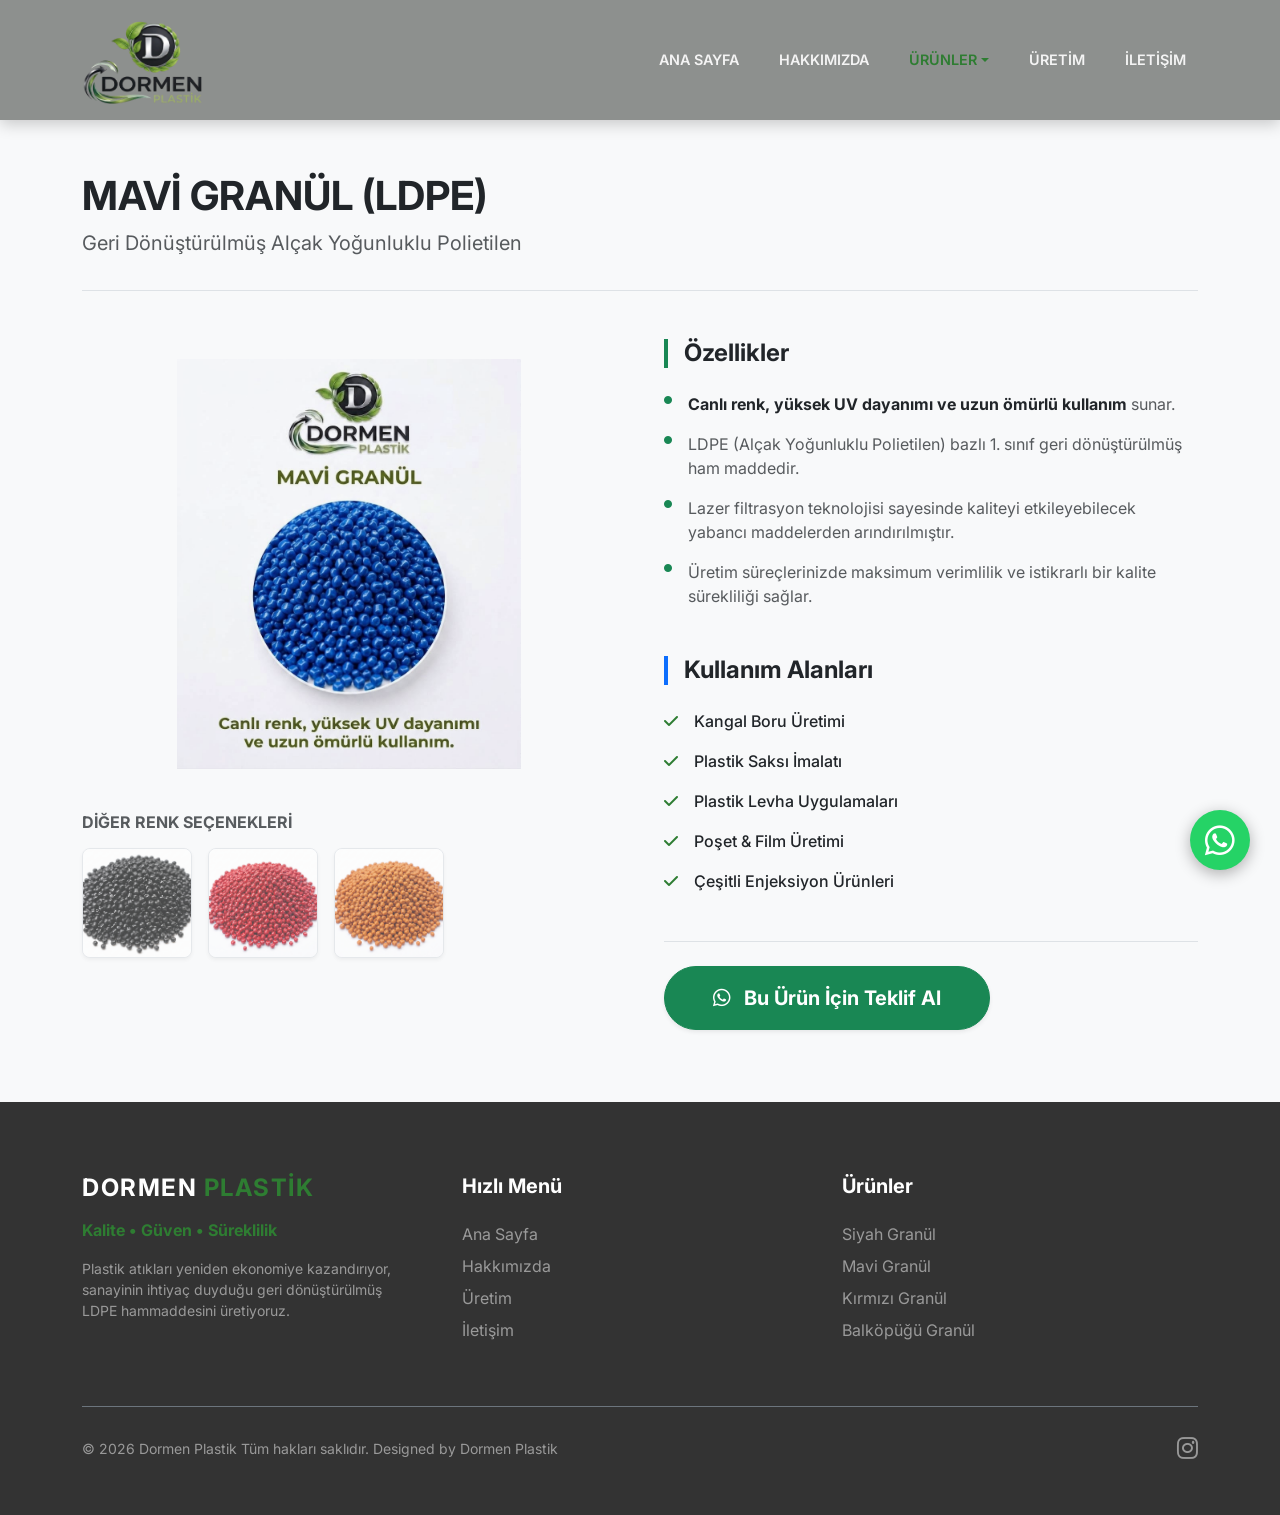
<file: mavi-granul.html>
<!DOCTYPE html>
<html lang="tr">

<head>
    <meta charset="UTF-8">
    <meta name="viewport" content="width=device-width, initial-scale=1.0">
    <title>Mavi Granül | Dormen Plastik</title>

    <!-- JPEG Formatında Favicon -->
    <link rel="icon" type="image/jpg" href="assets/img/favicon.jpg">

    <!-- Bootstrap 5 CSS -->
    <link href="https://cdn.jsdelivr.net/npm/bootstrap@5.3.2/dist/css/bootstrap.min.css" rel="stylesheet">
    <!-- FontAwesome İkonları -->
    <link rel="stylesheet" href="https://cdnjs.cloudflare.com/ajax/libs/font-awesome/6.4.2/css/all.min.css">
    <!-- Google Fonts: Inter -->
    <link href="https://fonts.googleapis.com/css2?family=Inter:wght@300;400;600;800&display=swap" rel="stylesheet">
    <!-- Kendi CSS Dosyamız -->
    <link rel="stylesheet" href="assets/css/style.css">
</head>

<body class="bg-light">

    <!-- ================= NAVBAR BAŞLANGICI ================= -->
    <nav class="navbar navbar-expand-lg fixed-top custom-navbar" id="mainNav">
        <div class="container">
            <a class="navbar-brand d-flex align-items-center" href="index.html">
                <img src="assets/img/Logo-Saydam.png" alt="Dormen Plastik Logo" class="navbar-logo me-2">
            </a>
            <button class="navbar-toggler border-0" type="button" data-bs-toggle="collapse" data-bs-target="#navbarNav">
                <i class="fas fa-bars text-white fs-3"></i>
            </button>
            <div class="collapse navbar-collapse justify-content-end" id="navbarNav">
                <ul class="navbar-nav gap-3 align-items-center">
                    <li class="nav-item"><a class="nav-link" href="index.html">ANA SAYFA</a></li>
                    <li class="nav-item"><a class="nav-link" href="hakkimizda.html">HAKKIMIZDA</a></li>

                    <!-- ÜRÜNLER AÇILIR MENÜSÜ -->
                    <li class="nav-item dropdown custom-dropdown-container">
                        <a class="nav-link dropdown-toggle active" href="urunler.html" id="urunlerDropdown" role="button" aria-expanded="false">ÜRÜNLER</a>
                        <ul class="dropdown-menu custom-dropdown" aria-labelledby="urunlerDropdown">
                            <li><a class="dropdown-item" href="siyah-granul.html">Siyah Granül</a></li>
                            <!-- Mavi Granül aktif sekme -->
                            <li><a class="dropdown-item active" href="mavi-granul.html">Mavi Granül</a></li>
                            <li><a class="dropdown-item" href="kirmizi-granul.html">Kırmızı Granül</a></li>
                            <li><a class="dropdown-item" href="balkopugu-granul.html">Balköpüğü Granül</a></li>
                        </ul>
                    </li>

                    <li class="nav-item"><a class="nav-link" href="uretim.html">ÜRETİM</a></li>
                    <li class="nav-item"><a class="nav-link" href="iletisim.html">İLETİŞİM</a></li>
                </ul>
            </div>
        </div>
    </nav>
    <!-- ================= NAVBAR BİTİŞİ ================= -->

    <!-- ================= ÜRÜN DETAY ALANI ================= -->
    <section class="py-5" style="margin-top: 100px;">
        <div class="container py-4">
            
            <!-- Sayfa Başlığı -->
            <div class="mb-5 border-bottom pb-3">
                <h1 class="fw-bolder text-dark text-uppercase display-6 mb-2">Mavi Granül (LDPE)</h1>
                <p class="text-muted fs-5">Geri Dönüştürülmüş Alçak Yoğunluklu Polietilen</p>
            </div>

            <div class="row g-5">
                
                <!-- SOL KOLON: Fotoğraflar -->
                <div class="col-lg-6">
                    <!-- Ana Büyük Fotoğraf -->
                    <div class="product-main-wrapper mb-4 overflow-hidden">
                        <img src="assets/img/mavi-granul-buyuk.jpeg" alt="Mavi Granül" class="w-100 img-fluid product-main-img">
                    </div>

                    <!-- Alt Kısım: Diğer Renkler (Küçük Görseller) -->
                    <h6 class="fw-bold text-muted mb-3">DİĞER RENK SEÇENEKLERİ</h6>
                    <div class="d-flex gap-3 flex-wrap">
                        <a href="siyah-granul.html" class="thumbnail-link" title="Siyah Granül İncele">
                            <img src="assets/img/siyah-granul.jpg" alt="Siyah Granül" class="rounded-3 border product-thumbnail shadow-sm">
                        </a>
                        <a href="kirmizi-granul.html" class="thumbnail-link" title="Kırmızı Granül İncele">
                            <img src="assets/img/kirmizi-granul.jpg" alt="Kırmızı Granül" class="rounded-3 border product-thumbnail shadow-sm">
                        </a>
                        <a href="balkopugu-granul.html" class="thumbnail-link" title="Balköpüğü Granül İncele">
                            <img src="assets/img/balkopugu-granul.jpg" alt="Balköpüğü Granül" class="rounded-3 border product-thumbnail shadow-sm">
                        </a>
                    </div>
                </div>

                <!-- SAĞ KOLON: Özellikler ve Kullanım Alanları -->
                <div class="col-lg-6">
                    
                    <!-- Özellikler Bölümü -->
                    <h4 class="fw-bold text-dark mb-4 border-start border-4 border-success ps-3">Özellikler</h4>
                    <ul class="list-unstyled mb-5">
                        <li class="mb-3 d-flex align-items-start">
                            <i class="fas fa-circle text-success mt-1 me-3" style="font-size: 8px;"></i>
                            <span class="text-muted"><strong class="text-dark">Canlı renk, yüksek UV dayanımı ve uzun ömürlü kullanım</strong> sunar.</span>
                        </li>
                        <li class="mb-3 d-flex align-items-start">
                            <i class="fas fa-circle text-success mt-1 me-3" style="font-size: 8px;"></i>
                            <span class="text-muted">LDPE (Alçak Yoğunluklu Polietilen) bazlı 1. sınıf geri dönüştürülmüş ham maddedir.</span>
                        </li>
                        <li class="mb-3 d-flex align-items-start">
                            <i class="fas fa-circle text-success mt-1 me-3" style="font-size: 8px;"></i>
                            <span class="text-muted">Lazer filtrasyon teknolojisi sayesinde kaliteyi etkileyebilecek yabancı maddelerden arındırılmıştır.</span>
                        </li>
                        <li class="mb-3 d-flex align-items-start">
                            <i class="fas fa-circle text-success mt-1 me-3" style="font-size: 8px;"></i>
                            <span class="text-muted">Üretim süreçlerinizde maksimum verimlilik ve istikrarlı bir kalite sürekliliği sağlar.</span>
                        </li>
                    </ul>

                    <!-- Kullanım Alanları Bölümü -->
                    <h4 class="fw-bold text-dark mb-4 border-start border-4 border-primary ps-3">Kullanım Alanları</h4>
                    <ul class="list-unstyled">
                        <li class="mb-3 d-flex align-items-center">
                            <i class="fas fa-check text-primary me-3"></i>
                            <span class="fw-medium text-dark">Kangal Boru Üretimi</span>
                        </li>
                        <li class="mb-3 d-flex align-items-center">
                            <i class="fas fa-check text-primary me-3"></i>
                            <span class="fw-medium text-dark">Plastik Saksı İmalatı</span>
                        </li>
                        <li class="mb-3 d-flex align-items-center">
                            <i class="fas fa-check text-primary me-3"></i>
                            <span class="fw-medium text-dark">Plastik Levha Uygulamaları</span>
                        </li>
                        <li class="mb-3 d-flex align-items-center">
                            <i class="fas fa-check text-primary me-3"></i>
                            <span class="fw-medium text-dark">Poşet & Film Üretimi</span>
                        </li>
                        <li class="mb-3 d-flex align-items-center">
                            <i class="fas fa-check text-primary me-3"></i>
                            <span class="fw-medium text-dark">Çeşitli Enjeksiyon Ürünleri</span>
                        </li>
                    </ul>

                    <!-- Harekete Geçirici Buton -->
                    <div class="mt-5 pt-4 border-top">
                        <a href="iletisim.html" class="btn btn-success btn-lg px-5 py-3 fw-bold shadow-sm rounded-pill">
                            <i class="fab fa-whatsapp me-2"></i> Bu Ürün İçin Teklif Al
                        </a>
                    </div>

                </div>
            </div>
        </div>
    </section>

    <!-- ================= FOOTER BAŞLANGICI ================= -->
    <footer class="footer-section text-white py-5">
        <div class="container pt-4">
            <div class="row">
                <!-- Sol Kolon: Kurumsal -->
                <div class="col-md-4 mb-4 mb-md-0">
                    <h4 class="fw-bold tracking-wide mb-3">DORMEN <span class="text-primary">PLASTİK</span></h4>
                    <p class="text-primary fw-bold mb-3">Kalite • Güven • Süreklilik</p>
                    <p class="small text-white-50 pe-md-4">
                        Plastik atıkları yeniden ekonomiye kazandırıyor, sanayinin ihtiyaç duyduğu geri dönüştürülmüş
                        LDPE hammaddesini üretiyoruz.
                    </p>
                </div>

                <!-- Orta Kolon: Hızlı Menü -->
                <div class="col-md-4 mb-4 mb-md-0">
                    <h5 class="fw-bold mb-4 text-white">Hızlı Menü</h5>
                    <ul class="list-unstyled">
                        <li class="mb-2"><a href="index.html" class="text-white-50 text-decoration-none footer-link">Ana Sayfa</a></li>
                        <li class="mb-2"><a href="hakkimizda.html" class="text-white-50 text-decoration-none footer-link">Hakkımızda</a></li>
                        <li class="mb-2"><a href="uretim.html" class="text-white-50 text-decoration-none footer-link">Üretim</a></li>
                        <li class="mb-2"><a href="iletisim.html" class="text-white-50 text-decoration-none footer-link">İletişim</a></li>
                    </ul>
                </div>

                <!-- Sağ Kolon: Ürünler -->
                <div class="col-md-4">
                    <h5 class="fw-bold mb-4">
                        <a href="urunler.html" class="text-white text-decoration-none footer-link">Ürünler</a>
                    </h5>
                    <ul class="list-unstyled">
                        <li class="mb-2"><a href="siyah-granul.html" class="text-white-50 text-decoration-none footer-link">Siyah Granül</a></li>
                        <li class="mb-2"><a href="mavi-granul.html" class="text-white-50 text-decoration-none footer-link">Mavi Granül</a></li>
                        <li class="mb-2"><a href="kirmizi-granul.html" class="text-white-50 text-decoration-none footer-link">Kırmızı Granül</a></li>
                        <li class="mb-2"><a href="balkopugu-granul.html" class="text-white-50 text-decoration-none footer-link">Balköpüğü Granül</a></li>
                    </ul>
                </div>
            </div>

            <div class="border-top border-secondary mt-5 pt-4 d-flex flex-column flex-md-row justify-content-between align-items-center">
                <p class="small text-white-50 mb-0">&copy; 2026 Dormen Plastik Tüm hakları saklıdır. Designed by <a href="https://www.dormenplastik.com" target="_blank" class="text-white-50 text-decoration-none">Dormen Plastik</a></p>
                <div class="mt-3 mt-md-0">
                    <a href="https://instagram.com/dormenplast" target="_blank" class="text-white-50 fs-4 hover-primary transition"><i class="fab fa-instagram"></i></a>
                </div>
            </div>
        </div>
    </footer>
    <!-- ================= FOOTER BİTİŞİ ================= -->

    <!-- ================= SAĞ ALT WHATSAPP BUTONU ================= -->
    <a href="https://wa.me/905348197565" class="whatsapp-btn" target="_blank" title="WhatsApp'tan Teklif Alın">
        <i class="fab fa-whatsapp"></i>
    </a>

    <!-- SOL ALT EN BAŞA DÖN BUTONU -->
    <button id="scrollToTopBtn" class="scroll-top-btn" title="En Başa Dön">
        <i class="fas fa-chevron-up"></i>
    </button>

    <!-- Bootstrap 5 JS -->
    <script src="https://cdn.jsdelivr.net/npm/bootstrap@5.3.2/dist/js/bootstrap.bundle.min.js"></script>
    <!-- Kendi JS Dosyamız -->
    <script src="assets/js/script.js"></script>

</body>
</html>
</file>
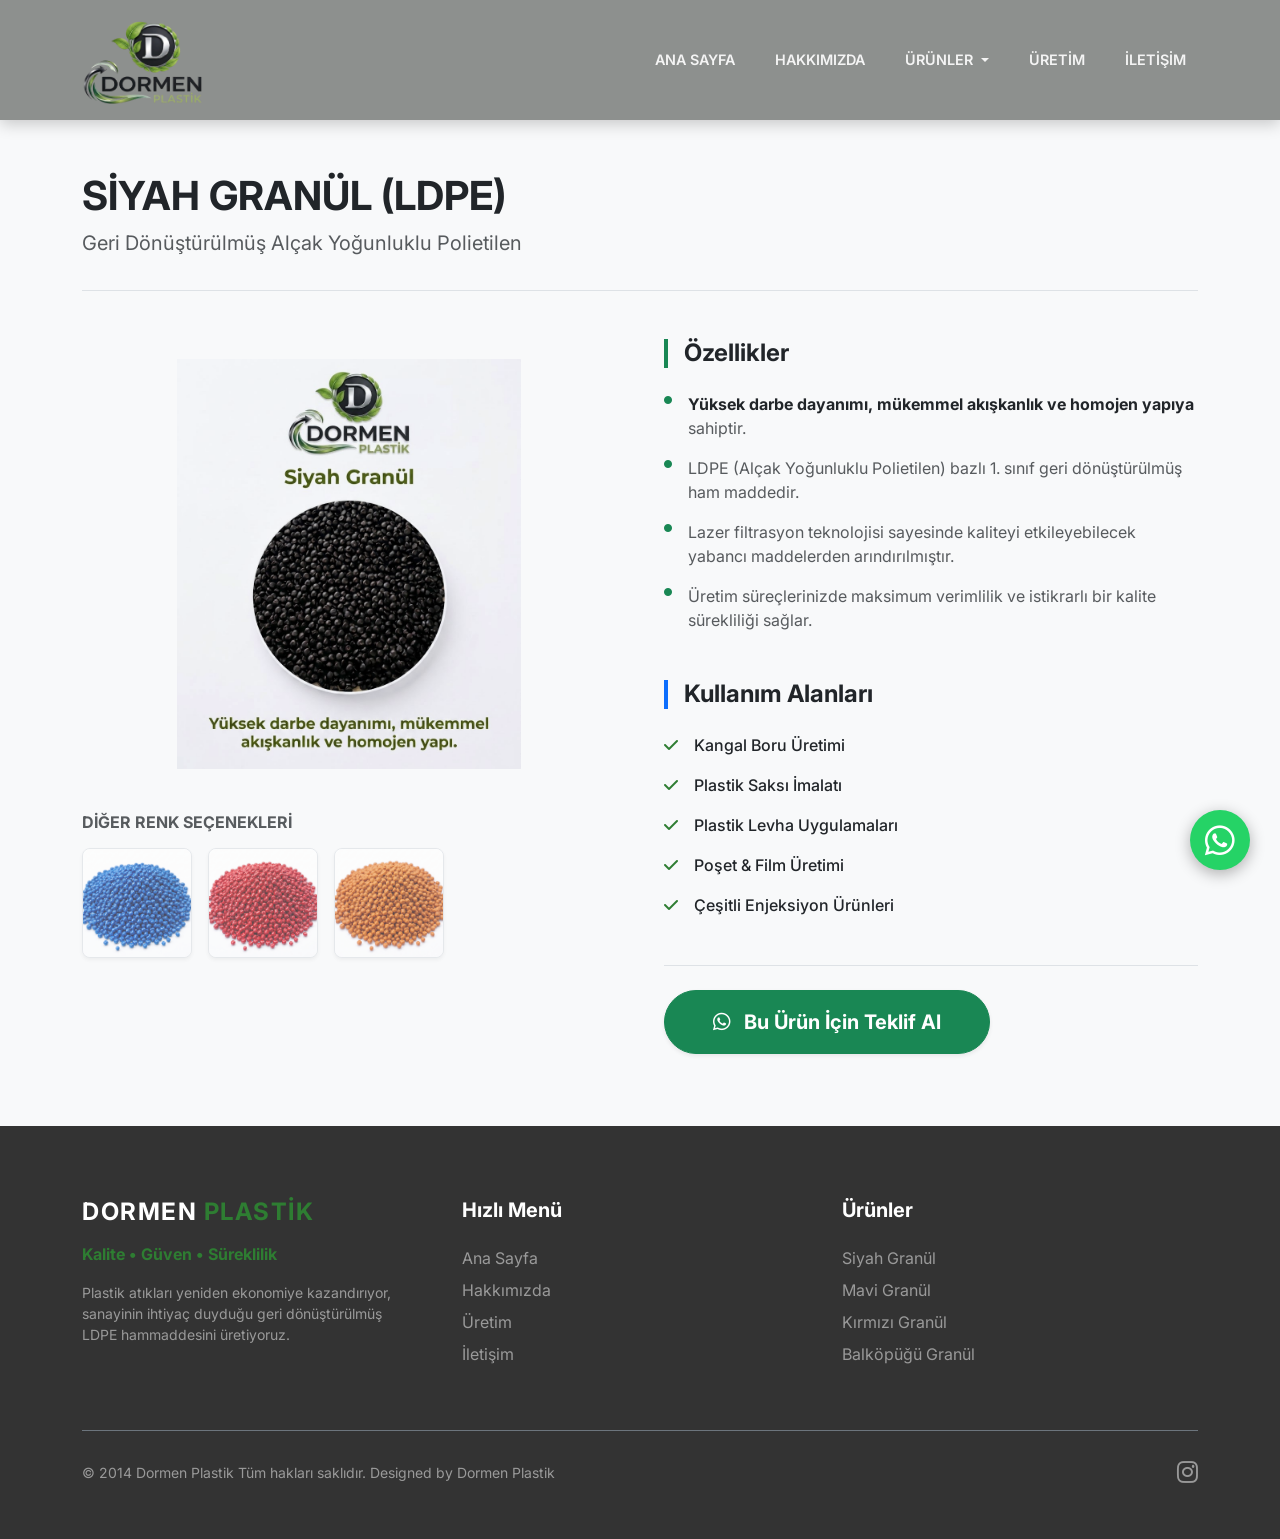
<file: siyah-granul.html>
<!DOCTYPE html>
<html lang="tr">

<head>
    <meta charset="UTF-8">
    <meta name="viewport" content="width=device-width, initial-scale=1.0">
    <title>Ürünlerimiz | Dormen Plastik</title>

    <!-- JPEG Formatında Favicon -->
    <link rel="icon" type="image/jpg" href="assets/img/favicon.jpg">

    <!-- Bootstrap 5 CSS -->
    <link href="https://cdn.jsdelivr.net/npm/bootstrap@5.3.2/dist/css/bootstrap.min.css" rel="stylesheet">
    <!-- FontAwesome İkonları -->
    <link rel="stylesheet" href="https://cdnjs.cloudflare.com/ajax/libs/font-awesome/6.4.2/css/all.min.css">
    <!-- Google Fonts: Inter -->
    <link href="https://fonts.googleapis.com/css2?family=Inter:wght@300;400;600;800&display=swap" rel="stylesheet">
    <!-- Kendi CSS Dosyamız -->
    <link rel="stylesheet" href="assets/css/style.css">
</head>

<body class="bg-light"> <!-- Sayfa arka planını görseldeki gibi açık gri yaptık -->

    <!-- ================= NAVBAR BAŞLANGICI ================= -->
    <nav class="navbar navbar-expand-lg fixed-top custom-navbar" id="mainNav">
        <div class="container">
            <a class="navbar-brand d-flex align-items-center" href="index.html">
                <img src="assets/img/Logo-Saydam.png" alt="Dormen Plastik Logo" class="navbar-logo me-2">

            </a>
            <button class="navbar-toggler border-0" type="button" data-bs-toggle="collapse" data-bs-target="#navbarNav">
                <i class="fas fa-bars text-white fs-3"></i>
            </button>
            <div class="collapse navbar-collapse justify-content-end" id="navbarNav">
                <ul class="navbar-nav gap-3 align-items-center">
                    <li class="nav-item"><a class="nav-link" href="index.html">ANA SAYFA</a></li>
                    <li class="nav-item"><a class="nav-link" href="hakkimizda.html">HAKKIMIZDA</a></li>

                    <!-- ÜRÜNLER AÇILIR MENÜSÜ (Hover ile açılacak) -->
                    <li class="nav-item dropdown custom-dropdown-container">
                        <a class="nav-link dropdown-toggle" href="urunler.html" id="urunlerDropdown" role="button"
                            aria-expanded="false">
                            ÜRÜNLER
                        </a>
                        <ul class="dropdown-menu custom-dropdown" aria-labelledby="urunlerDropdown">
                            <li><a class="dropdown-item" href="siyah-granul.html">Siyah Granül</a></li>
                            <li><a class="dropdown-item" href="mavi-granul.html">Mavi Granül</a></li>
                            <li><a class="dropdown-item" href="kirmizi-granul.html">Kırmızı Granül</a></li>
                            <li><a class="dropdown-item" href="balkopugu-granul.html">Balköpüğü Granül</a></li>
                        </ul>
                    </li>

                    <li class="nav-item"><a class="nav-link" href="uretim.html">ÜRETİM</a></li>
                    <li class="nav-item"><a class="nav-link" href="iletisim.html">İLETİŞİM</a></li>
                </ul>
            </div>
        </div>
    </nav>
    <!-- ================= NAVBAR BİTİŞİ ================= -->


    <!-- ================= ÜRÜN DETAY ALANI ================= -->
    <section class="py-5" style="margin-top: 100px;">
        <div class="container py-4">
            
            <!-- Sayfa Başlığı -->
            <div class="mb-5 border-bottom pb-3">
                <h1 class="fw-bolder text-dark text-uppercase display-6 mb-2">Siyah Granül (LDPE)</h1>
                <p class="text-muted fs-5">Geri Dönüştürülmüş Alçak Yoğunluklu Polietilen</p>
            </div>

            <div class="row g-5">
                
                <!-- SOL KOLON: Fotoğraflar -->
                <div class="col-lg-6">
                    <!-- Ana Büyük Fotoğraf -->
                    <div class="product-main-wrapper mb-4 overflow-hidden">
                        <img src="assets/img/siyah-granul-buyuk.jpeg" alt="Siyah Granül" class="w-100 img-fluid product-main-img">
                    </div>

                    <!-- Alt Kısım: Diğer Renkler (Küçük Görseller) -->
                    <h6 class="fw-bold text-muted mb-3">DİĞER RENK SEÇENEKLERİ</h6>
                    <div class="d-flex gap-3 flex-wrap">
                        <a href="mavi-granul.html" class="thumbnail-link" title="Mavi Granül İncele">
                            <img src="assets/img/mavi-granul.jpg" alt="Mavi Granül" class="rounded-3 border product-thumbnail shadow-sm">
                        </a>
                        <a href="kirmizi-granul.html" class="thumbnail-link" title="Kırmızı Granül İncele">
                            <img src="assets/img/kirmizi-granul.jpg" alt="Kırmızı Granül" class="rounded-3 border product-thumbnail shadow-sm">
                        </a>
                        <a href="balkopugu-granul.html" class="thumbnail-link" title="Balköpüğü Granül İncele">
                            <img src="assets/img/balkopugu-granul.jpg" alt="Balköpüğü Granül" class="rounded-3 border product-thumbnail shadow-sm">
                        </a>
                    </div>
                </div>

                <!-- SAĞ KOLON: Özellikler ve Kullanım Alanları -->
                <div class="col-lg-6">
                    
                    <!-- Özellikler Bölümü -->
                    <h4 class="fw-bold text-dark mb-4 border-start border-4 border-success ps-3">Özellikler</h4>
                    <ul class="list-unstyled mb-5">
                        <li class="mb-3 d-flex align-items-start">
                            <i class="fas fa-circle text-success mt-1 me-3" style="font-size: 8px;"></i>
                            <span class="text-muted"><strong class="text-dark">Yüksek darbe dayanımı, mükemmel akışkanlık ve homojen yapıya</strong> sahiptir.</span>
                        </li>
                        <li class="mb-3 d-flex align-items-start">
                            <i class="fas fa-circle text-success mt-1 me-3" style="font-size: 8px;"></i>
                            <span class="text-muted">LDPE (Alçak Yoğunluklu Polietilen) bazlı 1. sınıf geri dönüştürülmüş ham maddedir.</span>
                        </li>
                        <li class="mb-3 d-flex align-items-start">
                            <i class="fas fa-circle text-success mt-1 me-3" style="font-size: 8px;"></i>
                            <span class="text-muted">Lazer filtrasyon teknolojisi sayesinde kaliteyi etkileyebilecek yabancı maddelerden arındırılmıştır.</span>
                        </li>
                        <li class="mb-3 d-flex align-items-start">
                            <i class="fas fa-circle text-success mt-1 me-3" style="font-size: 8px;"></i>
                            <span class="text-muted">Üretim süreçlerinizde maksimum verimlilik ve istikrarlı bir kalite sürekliliği sağlar.</span>
                        </li>
                    </ul>

                    <!-- Kullanım Alanları Bölümü -->
                    <h4 class="fw-bold text-dark mb-4 border-start border-4 border-primary ps-3">Kullanım Alanları</h4>
                    <ul class="list-unstyled">
                        <li class="mb-3 d-flex align-items-center">
                            <i class="fas fa-check text-primary me-3"></i>
                            <span class="fw-medium text-dark">Kangal Boru Üretimi</span>
                        </li>
                        <li class="mb-3 d-flex align-items-center">
                            <i class="fas fa-check text-primary me-3"></i>
                            <span class="fw-medium text-dark">Plastik Saksı İmalatı</span>
                        </li>
                        <li class="mb-3 d-flex align-items-center">
                            <i class="fas fa-check text-primary me-3"></i>
                            <span class="fw-medium text-dark">Plastik Levha Uygulamaları</span>
                        </li>
                        <li class="mb-3 d-flex align-items-center">
                            <i class="fas fa-check text-primary me-3"></i>
                            <span class="fw-medium text-dark">Poşet & Film Üretimi</span>
                        </li>
                        <li class="mb-3 d-flex align-items-center">
                            <i class="fas fa-check text-primary me-3"></i>
                            <span class="fw-medium text-dark">Çeşitli Enjeksiyon Ürünleri</span>
                        </li>
                    </ul>

                    <!-- Harekete Geçirici Buton -->
                    <div class="mt-5 pt-4 border-top">
                        <a href="iletisim.html" class="btn btn-success btn-lg px-5 py-3 fw-bold shadow-sm rounded-pill">
                            <i class="fab fa-whatsapp me-2"></i> Bu Ürün İçin Teklif Al
                        </a>
                    </div>

                </div>
            </div>
        </div>
    </section>

    

    <!-- ================= FOOTER BAŞLANGICI ================= -->
    <footer class="footer-section text-white py-5">
        <div class="container pt-4">
            <div class="row">
                <!-- Sol Kolon: Kurumsal -->
                <div class="col-md-4 mb-4 mb-md-0">
                    <h4 class="fw-bold tracking-wide mb-3">DORMEN <span class="text-primary">PLASTİK</span></h4>
                    <p class="text-primary fw-bold mb-3">Kalite • Güven • Süreklilik</p>
                    <p class="small text-white-50 pe-md-4">
                        Plastik atıkları yeniden ekonomiye kazandırıyor, sanayinin ihtiyaç duyduğu geri dönüştürülmüş
                        LDPE hammaddesini üretiyoruz.
                    </p>
                </div>

                <!-- Orta Kolon: Hızlı Menü -->
                <div class="col-md-4 mb-4 mb-md-0">
                    <h5 class="fw-bold mb-4 text-white">Hızlı Menü</h5>
                    <ul class="list-unstyled">
                        <li class="mb-2"><a href="index.html" class="text-white-50 text-decoration-none footer-link">Ana
                                Sayfa</a></li>
                        <li class="mb-2"><a href="hakkimizda.html"
                                class="text-white-50 text-decoration-none footer-link">Hakkımızda</a></li>
                        <li class="mb-2"><a href="uretim.html"
                                class="text-white-50 text-decoration-none footer-link">Üretim</a></li>
                        <li class="mb-2"><a href="iletisim.html"
                                class="text-white-50 text-decoration-none footer-link">İletişim</a></li>
                    </ul>
                </div>

                <!-- Sağ Kolon: Ürünler -->
                <div class="col-md-4">
                    <h5 class="fw-bold mb-4">
                        <a href="urunler.html" class="text-white text-decoration-none footer-link">Ürünler</a>
                    </h5>
                    <ul class="list-unstyled">
                        <li class="mb-2"><a href="siyah-granul.html"
                                class="text-white-50 text-decoration-none footer-link">Siyah Granül</a></li>
                        <li class="mb-2"><a href="mavi-granul.html"
                                class="text-white-50 text-decoration-none footer-link">Mavi Granül</a></li>
                        <li class="mb-2"><a href="kirmizi-granul.html"
                                class="text-white-50 text-decoration-none footer-link">Kırmızı Granül</a></li>
                        <li class="mb-2"><a href="balkopugu-granul.html"
                                class="text-white-50 text-decoration-none footer-link">Balköpüğü Granül</a></li>
                    </ul>
                </div>
            </div>

            <div
                class="border-top border-secondary mt-5 pt-4 d-flex flex-column flex-md-row justify-content-between align-items-center">
                <p class="small text-white-50 mb-0">&copy; 2014 Dormen Plastik Tüm hakları
                    saklıdır. Designed by <a href="https://www.dormenplastik.com" target="_blank"
                        class="text-white-50 text-decoration-none">Dormen Plastik</a></p>
                <div class="mt-3 mt-md-0">
                    <a href="https://instagram.com/dormenplast" target="_blank"
                        class="text-white-50 fs-4 hover-primary transition"><i class="fab fa-instagram"></i></a>
                </div>
            </div>
        </div>
    </footer>
    <!-- ================= FOOTER BİTİŞİ ================= -->

    <!-- ================= SAĞ ALT WHATSAPP BUTONU ================= -->
    <a href="https://wa.me/905348197565" class="whatsapp-btn" target="_blank" title="WhatsApp'tan Teklif Alın">
        <i class="fab fa-whatsapp"></i>
    </a>

    <!-- SOL ALT EN BAŞA DÖN BUTONU -->
    <button id="scrollToTopBtn" class="scroll-top-btn" title="En Başa Dön">
        <i class="fas fa-chevron-up"></i>
    </button>

    <!-- Bootstrap 5 JS -->
    <script src="https://cdn.jsdelivr.net/npm/bootstrap@5.3.2/dist/js/bootstrap.bundle.min.js"></script>
    <!-- Kendi JS Dosyamız -->
    <script src="assets/js/script.js"></script>

</body>

</html>
</file>
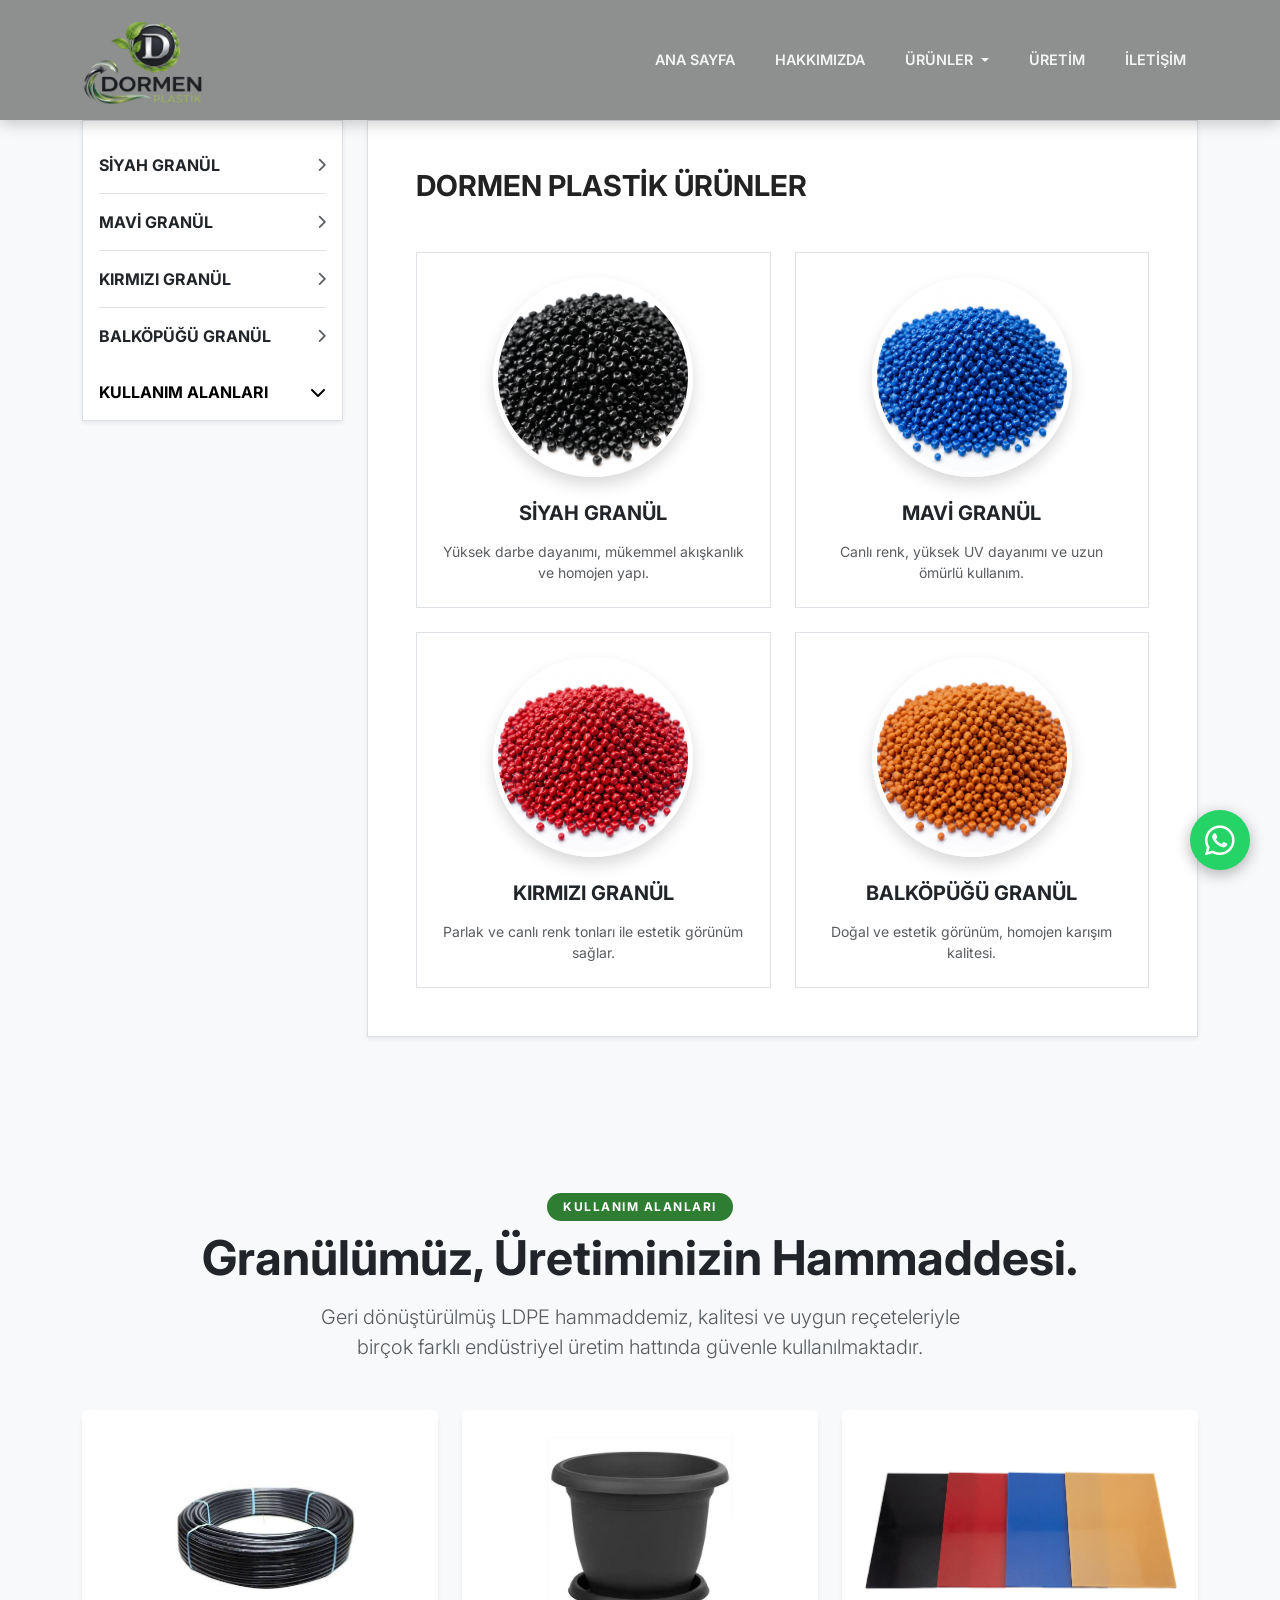
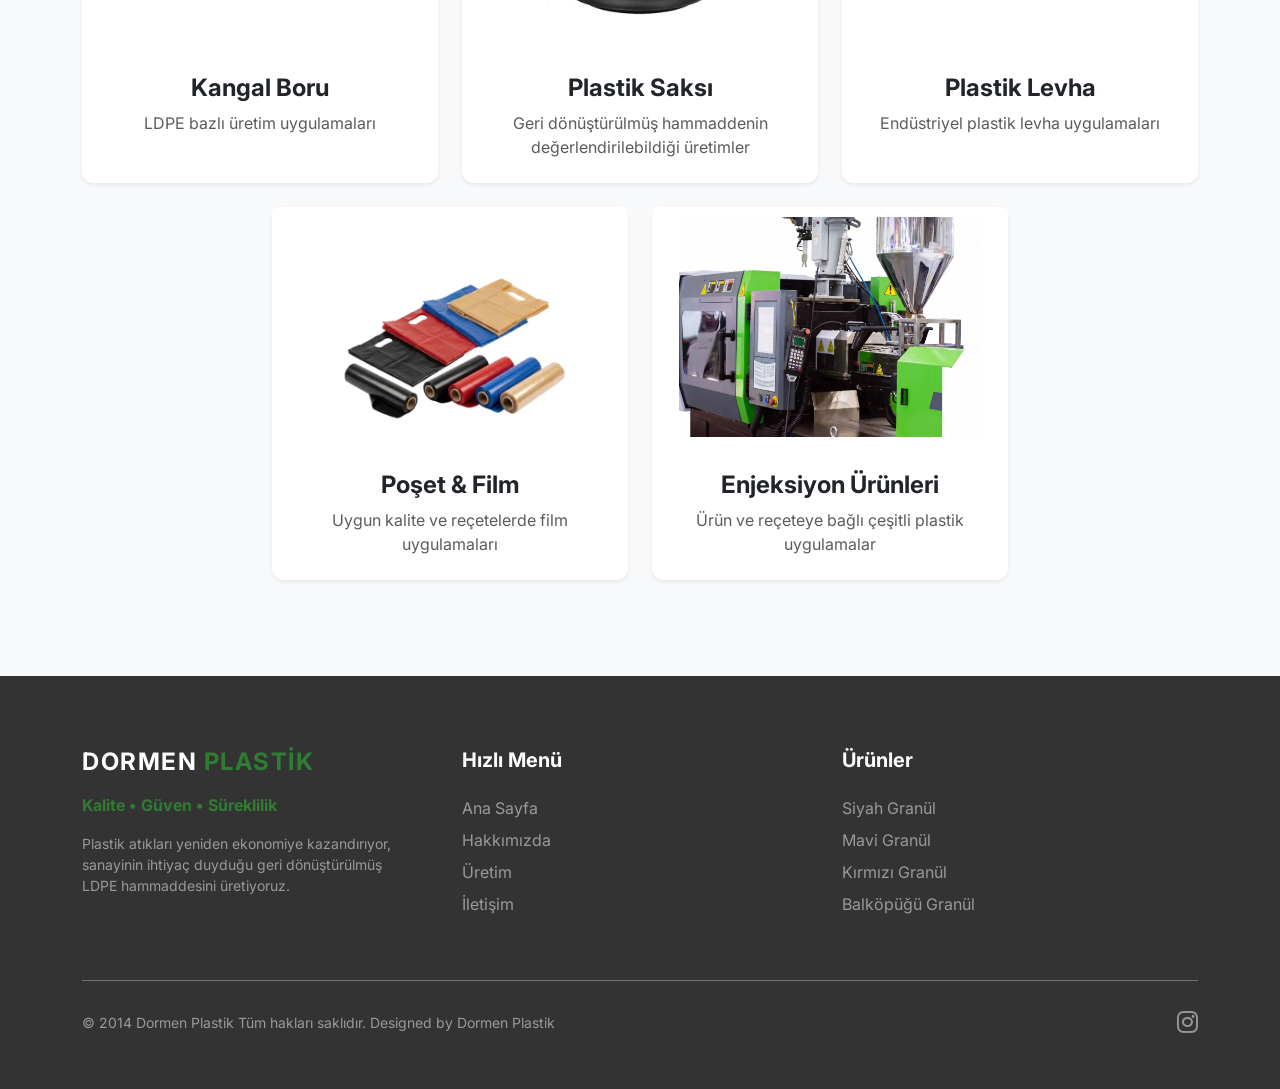
<file: urunler.html>
<!DOCTYPE html>
<html lang="tr">

<head>
    <meta charset="UTF-8">
    <meta name="viewport" content="width=device-width, initial-scale=1.0">
    <title>Ürünlerimiz | Dormen Plastik</title>

    <!-- JPEG Formatında Favicon -->
    <link rel="icon" type="image/jpg" href="assets/img/favicon.jpg">

    <!-- Bootstrap 5 CSS -->
    <link href="https://cdn.jsdelivr.net/npm/bootstrap@5.3.2/dist/css/bootstrap.min.css" rel="stylesheet">
    <!-- FontAwesome İkonları -->
    <link rel="stylesheet" href="https://cdnjs.cloudflare.com/ajax/libs/font-awesome/6.4.2/css/all.min.css">
    <!-- Google Fonts: Inter -->
    <link href="https://fonts.googleapis.com/css2?family=Inter:wght@300;400;600;800&display=swap" rel="stylesheet">
    <!-- Kendi CSS Dosyamız -->
    <link rel="stylesheet" href="assets/css/style.css">
</head>

<body class="bg-light"> <!-- Sayfa arka planını görseldeki gibi açık gri yaptık -->

    <!-- ================= NAVBAR BAŞLANGICI ================= -->
    <nav class="navbar navbar-expand-lg fixed-top custom-navbar" id="mainNav">
        <div class="container">
            <a class="navbar-brand d-flex align-items-center" href="index.html">
                <img src="assets/img/Logo-Saydam.png" alt="Dormen Plastik Logo" class="navbar-logo me-2">

            </a>
            <button class="navbar-toggler border-0" type="button" data-bs-toggle="collapse" data-bs-target="#navbarNav">
                <i class="fas fa-bars text-white fs-3"></i>
            </button>
            <div class="collapse navbar-collapse justify-content-end" id="navbarNav">
                <ul class="navbar-nav gap-3 align-items-center">
                    <li class="nav-item"><a class="nav-link" href="index.html">ANA SAYFA</a></li>
                    <li class="nav-item"><a class="nav-link" href="hakkimizda.html">HAKKIMIZDA</a></li>

                    <!-- ÜRÜNLER AÇILIR MENÜSÜ (Hover ile açılacak) -->
                    <li class="nav-item dropdown custom-dropdown-container">
                        <a class="nav-link dropdown-toggle" href="urunler.html" id="urunlerDropdown" role="button"
                            aria-expanded="false">
                            ÜRÜNLER
                        </a>
                        <ul class="dropdown-menu custom-dropdown" aria-labelledby="urunlerDropdown">
                            <li><a class="dropdown-item" href="siyah-granul.html">Siyah Granül</a></li>
                            <li><a class="dropdown-item" href="mavi-granul.html">Mavi Granül</a></li>
                            <li><a class="dropdown-item" href="kirmizi-granul.html">Kırmızı Granül</a></li>
                            <li><a class="dropdown-item" href="balkopugu-granul.html">Balköpüğü Granül</a></li>
                        </ul>
                    </li>

                    <li class="nav-item"><a class="nav-link" href="uretim.html">ÜRETİM</a></li>
                    <li class="nav-item"><a class="nav-link" href="iletisim.html">İLETİŞİM</a></li>
                </ul>
            </div>
        </div>
    </nav>
    <!-- ================= NAVBAR BİTİŞİ ================= -->


    <!-- ================= ÜRÜNLER İÇERİK ALANI ================= -->
    <section class="container" style="margin-top: 120px; margin-bottom: 60px;">
        <div class="row">

            <!-- SOL MENÜ (Sidebar) -->
            <div class="col-lg-3 mb-4">
                <div class="bg-white border rounded-0 p-3 shadow-sm sidebar-menu">
                    <ul class="list-unstyled mb-0">
                        <li>
                            <a href="siyah-granul.html"
                                class="d-flex justify-content-between align-items-center fw-bold text-dark text-decoration-none py-3 border-bottom sidebar-link">
                                SİYAH GRANÜL <i class="fas fa-chevron-right text-muted small"></i>
                            </a>
                        </li>
                        <li>
                            <a href="mavi-granul.html"
                                class="d-flex justify-content-between align-items-center fw-bold text-dark text-decoration-none py-3 border-bottom sidebar-link">
                                MAVİ GRANÜL <i class="fas fa-chevron-right text-muted small"></i>
                            </a>
                        </li>
                        <li>
                            <a href="kirmizi-granul.html"
                                class="d-flex justify-content-between align-items-center fw-bold text-dark text-decoration-none py-3 border-bottom sidebar-link">
                                KIRMIZI GRANÜL <i class="fas fa-chevron-right text-muted small"></i>
                            </a>
                        </li>
                        <li>
                            <a href="balkopugu-granul.html"
                                class="d-flex justify-content-between align-items-center fw-bold text-dark text-decoration-none py-3 sidebar-link">
                                BALKÖPÜĞÜ GRANÜL <i class="fas fa-chevron-right text-muted small"></i>
                            </a>
                        </li>
                        <a href="#kullanim-alanlari"
                            class="list-group-item list-group-item-action d-flex justify-content-between align-items-center mt-3"
                            style="background-color: white; color: black; font-weight: bold; border-radius: 8px;">
                            KULLANIM ALANLARI
                            <i class="fas fa-chevron-down"></i>
                        </a>
                    </ul>
                </div>
            </div>

            <!-- SAĞ İÇERİK (Ürün Kartları) -->
            <div class="col-lg-9">
                <div class="bg-white border rounded-0 p-4 p-md-5 shadow-sm">
                    <h2 class="fw-bolder mb-5 text-uppercase" style="font-size: 1.8rem;">DORMEN PLASTİK ÜRÜNLER</h2>

                    <div class="row row-cols-1 row-cols-md-2 g-4">

                        <!-- Ürün 1: Siyah Granül -->
                        <div class="col">
                            <a href="siyah-granul.html"
                                class="product-showcase-card text-center border p-4 h-100 d-flex flex-column justify-content-between text-decoration-none d-block">
                                <div>
                                    <img src="assets/img/siyah-granul.jpg" alt="Siyah Granül"
                                        class="product-circle-img mb-4">
                                    <h5 class="fw-bold text-dark mb-3">SİYAH GRANÜL</h5>
                                    <p class="text-muted small mb-0">Yüksek darbe dayanımı, mükemmel akışkanlık ve
                                        homojen yapı.</p>
                                </div>
                            </a>
                        </div>

                        <!-- Ürün 2: Mavi Granül -->
                        <div class="col">
                            <a href="mavi-granul.html"
                                class="product-showcase-card text-center border p-4 h-100 d-flex flex-column justify-content-between text-decoration-none d-block">
                                <div>
                                    <img src="assets/img/mavi-granul.jpg" alt="Mavi Granül"
                                        class="product-circle-img mb-4">
                                    <h5 class="fw-bold text-dark mb-3">MAVİ GRANÜL</h5>
                                    <p class="text-muted small mb-0">Canlı renk, yüksek UV dayanımı ve uzun ömürlü
                                        kullanım.</p>
                                </div>
                            </a>
                        </div>

                        <!-- Ürün 3: Kırmızı Granül -->
                        <div class="col">
                            <a href="kirmizi-granul.html"
                                class="product-showcase-card text-center border p-4 h-100 d-flex flex-column justify-content-between text-decoration-none d-block">
                                <div>
                                    <img src="assets/img/kirmizi-granul.jpg" alt="Kırmızı Granül"
                                        class="product-circle-img mb-4">
                                    <h5 class="fw-bold text-dark mb-3">KIRMIZI GRANÜL</h5>
                                    <p class="text-muted small mb-0">Parlak ve canlı renk tonları ile estetik görünüm
                                        sağlar.</p>
                                </div>
                            </a>
                        </div>

                        <!-- Ürün 4: Balköpüğü Granül -->
                        <div class="col">
                            <a href="balkopugu-granul.html"
                                class="product-showcase-card text-center border p-4 h-100 d-flex flex-column justify-content-between text-decoration-none d-block">
                                <div>
                                    <img src="assets/img/balkopugu-granul.jpg" alt="Balköpüğü Granül"
                                        class="product-circle-img mb-4">
                                    <h5 class="fw-bold text-dark mb-3">BALKÖPÜĞÜ GRANÜL</h5>
                                    <p class="text-muted small mb-0">Doğal ve estetik görünüm, homojen karışım kalitesi.
                                    </p>
                                </div>
                            </a>
                        </div>

                    </div>
                </div>
            </div>

        </div>
    </section>

    <!-- ================= NERELERDE KULLANILIR? (KULLANIM ALANLARI) ================= -->
    <section id="kullanim-alanlari" class="py-5 bg-light">
        <div class="container py-5">

            <!-- Başlık Alanı -->
            <div class="text-center mb-5">
                <span class="badge bg-primary mb-2 py-2 px-3 rounded-pill text-uppercase tracking-wide">Kullanım
                    Alanları</span>
                <h2 class="fw-bolder text-dark display-5 mb-3">Granülümüz, Üretiminizin Hammaddesi.</h2>
                <p class="text-muted lead mx-auto" style="max-width: 650px;">
                    Geri dönüştürülmüş LDPE hammaddemiz, kalitesi ve uygun reçeteleriyle birçok farklı endüstriyel
                    üretim hattında güvenle kullanılmaktadır.
                </p>
            </div>

            <!-- Sektör Kartları (5 Adet) -->
            <div class="row g-4 justify-content-center">

                <!-- 1. Kangal Boru -->
                <div class="col-lg-4 col-md-6">
                    <div class="card h-100 border-0 shadow-sm usage-card">
                        <div class="overflow-hidden rounded-top">
                            <!-- DİKKAT: Kangal boru fotoğrafını 'kullanim-boru.jpg' olarak ekleyin -->
                            <img src="assets/img/kangal-boru.jpeg" class="card-img-top usage-img" alt="Kangal Boru">
                        </div>
                        <div class="card-body text-center p-4">
                            <h4 class="card-title fw-bold text-dark mb-2">Kangal Boru</h4>
                            <p class="card-text text-muted mb-0">LDPE bazlı üretim uygulamaları</p>
                        </div>
                    </div>
                </div>

                <!-- 2. Plastik Saksı -->
                <div class="col-lg-4 col-md-6">
                    <div class="card h-100 border-0 shadow-sm usage-card">
                        <div class="overflow-hidden rounded-top">
                            <!-- DİKKAT: Plastik saksı fotoğrafını 'kullanim-saksi.jpg' olarak ekleyin -->
                            <img src="assets/img/plastik-saksi.jpeg" class="card-img-top usage-img" alt="Plastik Saksı">
                        </div>
                        <div class="card-body text-center p-4">
                            <h4 class="card-title fw-bold text-dark mb-2">Plastik Saksı</h4>
                            <p class="card-text text-muted mb-0">Geri dönüştürülmüş hammaddenin değerlendirilebildiği
                                üretimler</p>
                        </div>
                    </div>
                </div>

                <!-- 3. Plastik Levha -->
                <div class="col-lg-4 col-md-6">
                    <div class="card h-100 border-0 shadow-sm usage-card">
                        <div class="overflow-hidden rounded-top">
                            <!-- DİKKAT: Plastik levha fotoğrafını 'kullanim-levha.jpg' olarak ekleyin -->
                            <img src="assets/img/kullanim-levha.png
                            " class="card-img-top usage-img" alt="Plastik Levha">
                        </div>
                        <div class="card-body text-center p-4">
                            <h4 class="card-title fw-bold text-dark mb-2">Plastik Levha</h4>
                            <p class="card-text text-muted mb-0">Endüstriyel plastik levha uygulamaları</p>
                        </div>
                    </div>
                </div>

                <!-- 4. Poşet & Film -->
                <div class="col-lg-4 col-md-6">
                    <div class="card h-100 border-0 shadow-sm usage-card">
                        <div class="overflow-hidden rounded-top">
                            <!-- DİKKAT: Poşet/Film fotoğrafını 'kullanim-film.jpg' olarak ekleyin -->
                            <img src="assets/img/kullanim-film.png" class="card-img-top usage-img" alt="Poşet ve Film">
                        </div>
                        <div class="card-body text-center p-4">
                            <h4 class="card-title fw-bold text-dark mb-2">Poşet & Film</h4>
                            <p class="card-text text-muted mb-0">Uygun kalite ve reçetelerde film uygulamaları</p>
                        </div>
                    </div>
                </div>

                <!-- 5. Enjeksiyon Ürünleri -->
                <div class="col-lg-4 col-md-6">
                    <div class="card h-100 border-0 shadow-sm usage-card">
                        <div class="overflow-hidden rounded-top">
                            <!-- DİKKAT: Enjeksiyon fotoğrafını 'kullanim-enjeksiyon.jpg' olarak ekleyin -->
                            <img src="assets/img/kullanim-enjeksiyon.jpg" class="card-img-top usage-img"
                                alt="Enjeksiyon Ürünleri">
                        </div>
                        <div class="card-body text-center p-4">
                            <h4 class="card-title fw-bold text-dark mb-2">Enjeksiyon Ürünleri</h4>
                            <p class="card-text text-muted mb-0">Ürün ve reçeteye bağlı çeşitli plastik uygulamalar</p>
                        </div>
                    </div>
                </div>

            </div>
        </div>
    </section>

    <!-- ================= FOOTER BAŞLANGICI ================= -->
    <footer class="footer-section text-white py-5">
        <div class="container pt-4">
            <div class="row">
                <!-- Sol Kolon: Kurumsal -->
                <div class="col-md-4 mb-4 mb-md-0">
                    <h4 class="fw-bold tracking-wide mb-3">DORMEN <span class="text-primary">PLASTİK</span></h4>
                    <p class="text-primary fw-bold mb-3">Kalite • Güven • Süreklilik</p>
                    <p class="small text-white-50 pe-md-4">
                        Plastik atıkları yeniden ekonomiye kazandırıyor, sanayinin ihtiyaç duyduğu geri dönüştürülmüş
                        LDPE hammaddesini üretiyoruz.
                    </p>
                </div>

                <!-- Orta Kolon: Hızlı Menü -->
                <div class="col-md-4 mb-4 mb-md-0">
                    <h5 class="fw-bold mb-4 text-white">Hızlı Menü</h5>
                    <ul class="list-unstyled">
                        <li class="mb-2"><a href="index.html" class="text-white-50 text-decoration-none footer-link">Ana
                                Sayfa</a></li>
                        <li class="mb-2"><a href="hakkimizda.html"
                                class="text-white-50 text-decoration-none footer-link">Hakkımızda</a></li>
                        <li class="mb-2"><a href="uretim.html"
                                class="text-white-50 text-decoration-none footer-link">Üretim</a></li>
                        <li class="mb-2"><a href="iletisim.html"
                                class="text-white-50 text-decoration-none footer-link">İletişim</a></li>
                    </ul>
                </div>

                <!-- Sağ Kolon: Ürünler -->
                <div class="col-md-4">
                    <h5 class="fw-bold mb-4">
                        <a href="urunler.html" class="text-white text-decoration-none footer-link">Ürünler</a>
                    </h5>
                    <ul class="list-unstyled">
                        <li class="mb-2"><a href="siyah-granul.html"
                                class="text-white-50 text-decoration-none footer-link">Siyah Granül</a></li>
                        <li class="mb-2"><a href="mavi-granul.html"
                                class="text-white-50 text-decoration-none footer-link">Mavi Granül</a></li>
                        <li class="mb-2"><a href="kirmizi-granul.html"
                                class="text-white-50 text-decoration-none footer-link">Kırmızı Granül</a></li>
                        <li class="mb-2"><a href="balkopugu-granul.html"
                                class="text-white-50 text-decoration-none footer-link">Balköpüğü Granül</a></li>
                    </ul>
                </div>
            </div>

            <div
                class="border-top border-secondary mt-5 pt-4 d-flex flex-column flex-md-row justify-content-between align-items-center">
                <p class="small text-white-50 mb-0">&copy; 2014 Dormen Plastik Tüm hakları
                    saklıdır. Designed by <a href="https://www.dormenplastik.com" target="_blank"
                        class="text-white-50 text-decoration-none">Dormen Plastik</a></p>
                <div class="mt-3 mt-md-0">
                    <a href="https://instagram.com/dormenplast" target="_blank"
                        class="text-white-50 fs-4 hover-primary transition"><i class="fab fa-instagram"></i></a>
                </div>
            </div>
        </div>
    </footer>
    <!-- ================= FOOTER BİTİŞİ ================= -->

    <!-- ================= SAĞ ALT WHATSAPP BUTONU ================= -->
    <a href="https://wa.me/905348197565" class="whatsapp-btn" target="_blank" title="WhatsApp'tan Teklif Alın">
        <i class="fab fa-whatsapp"></i>
    </a>

    <!-- SOL ALT EN BAŞA DÖN BUTONU -->
    <button id="scrollToTopBtn" class="scroll-top-btn" title="En Başa Dön">
        <i class="fas fa-chevron-up"></i>
    </button>

    <!-- Bootstrap 5 JS -->
    <script src="https://cdn.jsdelivr.net/npm/bootstrap@5.3.2/dist/js/bootstrap.bundle.min.js"></script>
    <!-- Kendi JS Dosyamız -->
    <script src="assets/js/script.js"></script>

</body>

</html>
</file>
<file: assets/css/style.css>
/* ================= DEĞİŞKENLER & RENK PALETİ ================= */
:root {
    --primary-color: #2e7d32;      /* Kurumsal yeşil */
    --primary-hover: #1b5e20;      /* Koyu yeşil hover rengi */
    --dark-forest: #44474497;        /* Navbar ve Footer koyu yeşil arka planı */
    --text-dark: #222222;          /* Okunaklı koyu metin */
    --bg-light: #f4f8f4;           /* Hafif yeşil-gri zemin */
    --dark-footer: #333333;
}

/* ================= GENEL STİLLER ================= */
body {
    font-family: 'Inter', sans-serif;
    color: var(--text-dark);
    background-color: #ffffff;
    margin: 0;
    padding: 0;
    overflow-x: hidden;
}

.text-primary {
    color: var(--primary-color) !important;
}

.bg-primary {
    background-color: var(--primary-color) !important;
}

.tracking-wide {
    letter-spacing: 1.5px;
}

/* ================= NAVBAR & ANİMASYON ================= */
.custom-navbar {
    background-color: var(--dark-forest) !important;
    padding: 5px 0;
    transition: transform 0.4s ease-in-out, background-color 0.3s;
    box-shadow: 0 4px 15px rgba(0, 0, 0, 0.2);
    z-index: 1030;
}

/* JS ile sayfa aşağı kaydırıldığında eklenecek gizlenme sınıfı */
.nav-up {
    transform: translateY(-100%);
}

.navbar-brand {
    font-weight: 800;
    color: #ffffff !important;
    font-size: 1.5rem;
    letter-spacing: -0.5px;
}

.navbar-brand span {
    color: var(--primary-color);
}

.navbar-nav .nav-link {
    color: rgba(255, 255, 255, 0.9) !important;
    font-weight: 600;
    font-size: 0.9rem;
    transition: color 0.3s ease;
    padding: 8px 12px !important;
}

.navbar-nav .nav-link:hover,
.navbar-nav .nav-link.active {
    color: var(--primary-color) !important;
}

/* ================= AÇILIR MENÜ (DROPDOWN - HOVER DESTEKLİ) ================= */
@media (min-width: 992px) {
    /* Masaüstünde fare üzerine gelince açılır menü görünsün */
    .custom-dropdown-container:hover .dropdown-menu {
        display: block;
        margin-top: 0;
    }
}

.custom-dropdown {
    background-color: var(--dark-forest);
    border: 1px solid rgba(255, 255, 255, 0.1);
    border-radius: 8px;
    box-shadow: 0 10px 25px rgba(0, 0, 0, 0.3);
    padding: 8px 0;
}

.custom-dropdown .dropdown-item {
    color: rgba(255, 255, 255, 0.85);
    padding: 10px 20px;
    font-size: 0.9rem;
    font-weight: 500;
    transition: all 0.2s ease;
}

.custom-dropdown .dropdown-item:hover {
    background-color: var(--primary-color);
    color: #ffffff;
    padding-left: 24px; /* Hafif sağa kayma efekti */
}

/* ================= HERO ALANI (VİTRİN) ================= */
.hero-section {
    min-height: 90vh;
    padding-top: 100px;
    padding-bottom: 60px;
    /* DİKKAT: Arka plan fotoğrafı klasöründeki 'hero-bg.jpg' dosyasından çekilecek */
    background: linear-gradient(135deg, rgba(20, 51, 23, 0.9) 0%, rgba(0, 0, 0, 0.8) 100%), 
                url('../img/hero-bg.jpg') center/cover no-repeat;
    color: #ffffff;
}

.hero-content {
    margin-top: 40px;
}

.text-shadow-sm {
    text-shadow: 0 2px 8px rgba(0, 0, 0, 0.4);
}

/* ================= BUTONLAR ================= */
.btn-custom {
    background-color: var(--primary-color);
    color: #ffffff;
    border: none;
    transition: all 0.3s ease;
}

.btn-custom:hover {
    background-color: var(--primary-hover);
    color: #ffffff;
    transform: translateY(-2px);
    box-shadow: 0 8px 20px rgba(46, 125, 50, 0.4);
}

/* ================= FOOTER ================= */
.footer-section {
    background-color: var(--dark-footer);
}

.footer-link {
    transition: color 0.3s ease, padding-left 0.2s ease;
}

.footer-link:hover {
    color: var(--primary-color) !important;
    padding-left: 5px;
}

.hover-primary:hover {
    color: var(--primary-color) !important;
}

.transition {
    transition: all 0.3s ease;
}

/* ================= SABİT WHATSAPP BUTONU ================= */
.whatsapp-btn {
    position: fixed;
    bottom: 30px;
    right: 30px;
    background-color: #25d366;
    color: #ffffff;
    border-radius: 50%;
    width: 60px;
    height: 60px;
    display: flex;
    align-items: center;
    justify-content: center;
    font-size: 34px;
    box-shadow: 0 4px 15px rgba(0, 0, 0, 0.3);
    z-index: 1000;
    text-decoration: none;
    transition: transform 0.3s ease, background-color 0.3s ease;
}

.whatsapp-btn:hover {
    background-color: #128C7E;
    color: #ffffff;
    transform: scale(1.1);
}

/* ================= YENİ VURUCU MESAJ & SEKTÖR ETİKETLERİ ================= */
.sector-badge {
    background-color: #ffffff;
    color: var(--text-dark);
    border: 1px solid rgba(46, 125, 50, 0.2);
    padding: 8px 16px;
    border-radius: 50px;
    font-weight: 600;
    font-size: 0.9rem;
    transition: all 0.3s ease;
    display: flex;
    align-items: center;
    box-shadow: 0 2px 5px rgba(0,0,0,0.02);
}

.sector-badge:hover {
    background-color: var(--primary-color);
    color: #ffffff;
    border-color: var(--primary-color);
    transform: translateY(-3px);
    box-shadow: 0 6px 15px rgba(46, 125, 50, 0.25);
}

.sector-badge i {
    color: var(--primary-color);
    transition: color 0.3s ease;
}

.sector-badge:hover i {
    color: #ffffff;
}

.globe-icon-wrapper {
    width: 190%;
    max-width: 430px; /* İstediğin boyuta göre artırıp azaltabilirsin */
    display: flex;
    align-items: center;
    justify-content: center;
}

.globe-map-img {
    width: 100%;
    height: auto;
    object-fit: contain;
    filter: drop-shadow(0 8px 16px rgba(0, 0, 0, 0.08)); /* Hafif modern bir derinlik gölgesi */
}

/* ================= ÜRÜN DETAY SAYFASI STİLLERİ ================= */
.product-main-wrapper {
    background-color: transparent; /* Arka planı tamamen şeffaf yapar */
}

.product-main-img {
    height: 450px;
    object-fit: contain; 
    background-color: transparent; /* Bizim eklediğimiz beyaz arka planı şeffaf yapar */
    padding: 20px;
    transition: transform 0.3s ease;
    mix-blend-mode: multiply; /* DİKKAT: Fotoğrafın (JPG) kendi içindeki beyazlıkları silip sayfaya yedirir */
}

.product-thumbnail {
    width: 110px;
    height: 110px;
    object-fit: cover;
    background-color: #ffffff;
    transition: all 0.3s ease;
    cursor: pointer;
    opacity: 0.7; /* Seçili olmayan renkler hafif soluk durur */
}

.thumbnail-link:hover .product-thumbnail {
    transform: translateY(-5px); /* Üzerine gelince hafifçe yukarı kalkar */
    opacity: 1; /* Üzerine gelince rengi canlanır */
    border-color: var(--primary-color) !important; /* Çerçevesi yeşil olur */
}

/* ================= ÜRÜNLER SAYFASI ÖZEL TASARIMI ================= */
.sidebar-link {
    transition: color 0.2s ease, padding-left 0.3s ease;
}

.sidebar-link:hover {
    color: var(--primary-color) !important;
    padding-left: 5px;
}

.sidebar-link:hover i {
    color: var(--primary-color) !important;
    transform: translateX(3px);
    transition: transform 0.2s ease;
}

.product-showcase-card {
    background-color: #ffffff;
    transition: transform 0.3s ease, box-shadow 0.3s ease;
}

.product-showcase-card:hover {
    transform: translateY(-5px);
    box-shadow: 0 10px 25px rgba(0,0,0,0.08) !important;
}

/* Görseldeki gibi yuvarlak ve gölgeli ürün resimleri için */
.product-circle-img {
    width: 200px;
    height: 200px;
    object-fit: cover;
    border-radius: 50%;
    border: 5px solid #ffffff;
    box-shadow: 0 8px 16px rgba(0,0,0,0.15);
}

/* ================= ÜRETİM SAYFASI ÖZEL STİLLERİ ================= */
.uretim-hero {
    min-height: 90vh; /* Tam ekran veya ekrana yakın bir yükseklik */
    /*margin-top: 70px; /* Navbar'ın altında kalması için */
    padding-top: 60px;
    padding-bottom: 60px;
    /* DİKKAT: Üretim görselinizi 'uretim-bg.jpg' adıyla assets/img/ klasörüne ekleyin. Eğer ana sayfadaki görseli kullanacaksanız burayı 'hero-bg.jpg' yapın. */
    background: linear-gradient(135deg, rgba(20, 51, 23, 0.95) 0%, rgba(0, 0, 0, 0.85) 100%), 
                url('../img/uretim-bg.jpeg') center/cover no-repeat;
}

.production-step-card {
    background-color: #ffffff;
    transition: transform 0.3s ease, border-color 0.3s ease;
}

.production-step-card:hover {
    transform: translateY(-5px);
    border-color: var(--primary-color) !important;
}

.step-number {
    width: 45px;
    height: 45px;
    background-color: rgba(46, 125, 50, 0.1);
    color: var(--primary-color);
    font-weight: 800;
    font-size: 1.1rem;
    border-radius: 50%;
    display: inline-flex;
    align-items: center;
    justify-content: center;
}

/* ================= İLETİŞİM SAYFASI ÖZEL STİLLERİ ================= */
.contact-card-icon {
    width: 50px;
    height: 50px;
    background-color: var(--bg-light);
    border-radius: 12px;
    display: flex;
    align-items: center;
    justify-content: center;
    font-size: 24px;
}

/* PLACEHOLDER KURALI */
.form-control::placeholder {
    color: #94a3b8 !important;
    opacity: 1 !important;
}

/* Form Genel Düzeni */
.kurumsal-form {
    display: flex;
    flex-direction: column;
    gap: 15px;
    max-width: 600px;
}

.form-grup {
    display: flex;
    flex-direction: column;
}

.kurumsal-form label {
    font-weight: 600;
    margin-bottom: 5px;
    color: #333;
}

.kurumsal-form input,
.kurumsal-form textarea {
    padding: 12px;
    border: 1px solid #ccc;
    border-radius: 5px;
    font-family: inherit;
    font-size: 15px;
}

.kurumsal-form textarea {
    min-height: 120px;
    resize: vertical;
}

/* Gönder Butonu Tasarımı */
.gonder-buton {
    padding: 12px 20px;
    background-color: var(--primary-color);
    color: white;
    border: none;
    border-radius: 5px;
    font-weight: bold;
    cursor: pointer;
    font-size: 16px;
    transition: background-color 0.3s;
}

.gonder-buton:hover {
    background-color: var(--primary-hover);
}

.gonder-buton:disabled {
    background-color: #cccccc;
    cursor: not-allowed;
}

/* Başarı ve Hata Mesajları Tasarımı */
.form-mesaj {
    display: none;
    padding: 15px;
    margin-bottom: 20px;
    border-radius: 5px;
    font-weight: bold;
}

.basari-mesaj {
    background-color: #d4edda;
    color: #155724;
    border: 1px solid #c3e6cb;
}

.hata-mesaj {
    background-color: #f8d7da;
    color: #721c24;
    border: 1px solid #f5c6cb;
}

.alan-hata {
    color: #dc3545;
    font-size: 13px;
    margin-top: 5px;
}

/* ================= HAKKIMIZDA SAYFASI ÖZEL STİLLERİ ================= */
.hakkimizda-hero {
    min-height: 70vh;
    padding-top: 150px;
    padding-bottom: 80px;
    /* DİKKAT: Kurumsal bir fabrika veya dış cephe fotoğrafını 'hakkimizda-bg.jpg' adıyla assets/img/ içine atın */
    background: linear-gradient(135deg, rgba(20, 51, 23, 0.95) 0%, rgba(0, 0, 0, 0.85) 100%), 
                url('../img/hakkimizda-bg.jpg') center/cover no-repeat;
}

.kurumsal-img {
    width: 100%;
    height: 400px;
    object-fit: cover;
    border-radius: 15px;
    box-shadow: 0 10px 30px rgba(0,0,0,0.1);
}

.stats-card {
    background-color: var(--primary-color);
    color: white;
    padding: 40px 20px;
    border-radius: 15px;
    text-align: center;
    box-shadow: 0 10px 30px rgba(46, 125, 50, 0.2);
}

.hakkimizda-hero {
    min-height: 90vh; /* Tam ekran veya ekrana yakın bir yükseklik */
    /*margin-top: 70px; /* Navbar'ın altında kalması için */
    padding-top: 60px;
    padding-bottom: 60px;
    /* DİKKAT: Üretim görselinizi 'uretim-bg.jpg' adıyla assets/img/ klasörüne ekleyin. Eğer ana sayfadaki görseli kullanacaksanız burayı 'hero-bg.jpg' yapın. */
    background: linear-gradient(135deg, rgba(20, 51, 23, 0.95) 0%, rgba(0, 0, 0, 0.85) 100%), 
                url('../img/hakkimizda-bg.jpeg') center/cover no-repeat;
}  



/* NAVBAR LOGO AYARI */
.navbar-logo {
    height: 100px; /* Logonun yüksekliği. Eğer gözüne küçük gelirse 50px yapabilirsin */
    width: auto;  /* Genişliği orantılı olarak kendi ayarlar */
    object-fit: contain;
}

/* ================= MOBİL UYARLAMA ================= */
@media (max-width: 768px) {
    .hero-section h1 {
        font-size: 2.3rem;
    }
    .hero-section p {
        font-size: 1rem;
    }
    .whatsapp-btn {
        width: 50px;
        height: 50px;
        font-size: 28px;
        bottom: 20px;
        right: 20px;
    }
}

/* ================= KULLANIM ALANLARI KARTLARI ================= */
.usage-card {
    border-radius: 12px;
    transition: transform 0.3s ease, box-shadow 0.3s ease;
    background-color: #ffffff;
}

.usage-card:hover {
    transform: translateY(-10px);
    box-shadow: 0 15px 35px rgba(0, 0, 0, 0.1) !important;
}

/* Fotoğrafların taşıp bozulmasını engeller ve zoom animasyonu ekler */
.usage-img {
    height: 240px;
    object-fit: contain; /* Fotoğrafı kırpmaz, kutunun içine sığacak kadar küçültür */
    background-color: #ffffff; /* Kenarlarda kalan boşlukları beyaz yapar */
    padding: 10px; /* Fotoğrafların kartın kenarlarına çok yapışmaması için hafif iç boşluk */
    transition: transform 0.5s ease;
}

.usage-card:hover .usage-img {
    transform: scale(1.05);
}

/* Sayfa içi linklere tıklandığında yumuşak kaydırma sağlar */
html {
    scroll-behavior: smooth;
    /* Üstteki sabit menü başlığı kapatmasın diye 120px yukarıdan boşluk bırakarak durur */
    scroll-padding-top: 120px; 
}

/* ================= SOL ALT EN BAŞA DÖN BUTONU ================= */
.scroll-top-btn {
    position: fixed;
    bottom: 30px;
    left: 30px;
    width: 48px;
    height: 48px;
    background-color: var(--dark-forest, #143317);
    color: #ffffff;
    border: 2px solid var(--primary-color, #2e7d32);
    border-radius: 50%;
    cursor: pointer;
    display: flex;
    align-items: center;
    justify-content: center;
    font-size: 18px;
    box-shadow: 0 4px 15px rgba(0, 0, 0, 0.25);
    z-index: 999;
    opacity: 0;
    visibility: hidden;
    transform: translateY(20px);
    transition: all 0.3s ease-in-out;
}

.scroll-top-btn.show {
    opacity: 1;
    visibility: visible;
    transform: translateY(0);
}

.scroll-top-btn:hover {
    background-color: var(--primary-color, #2e7d32);
    color: #ffffff;
    transform: translateY(-3px);
}
</file>
